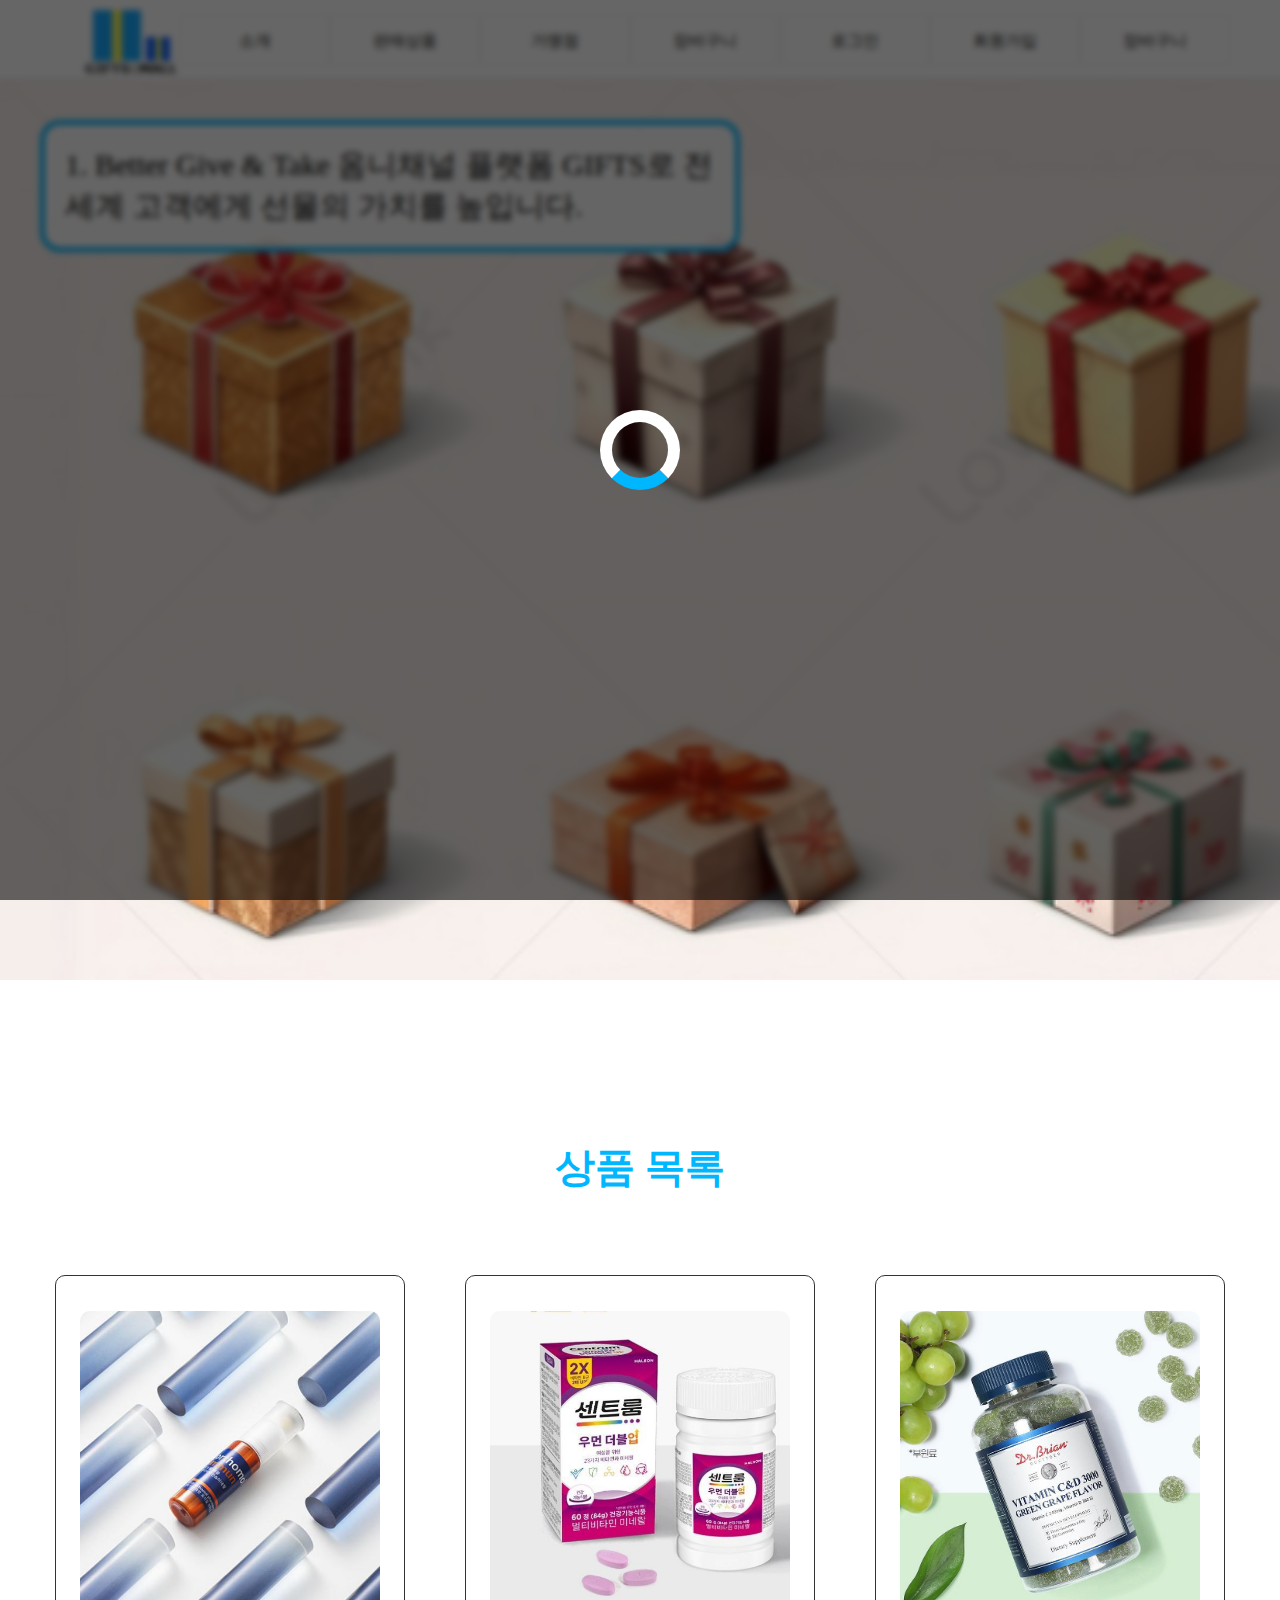
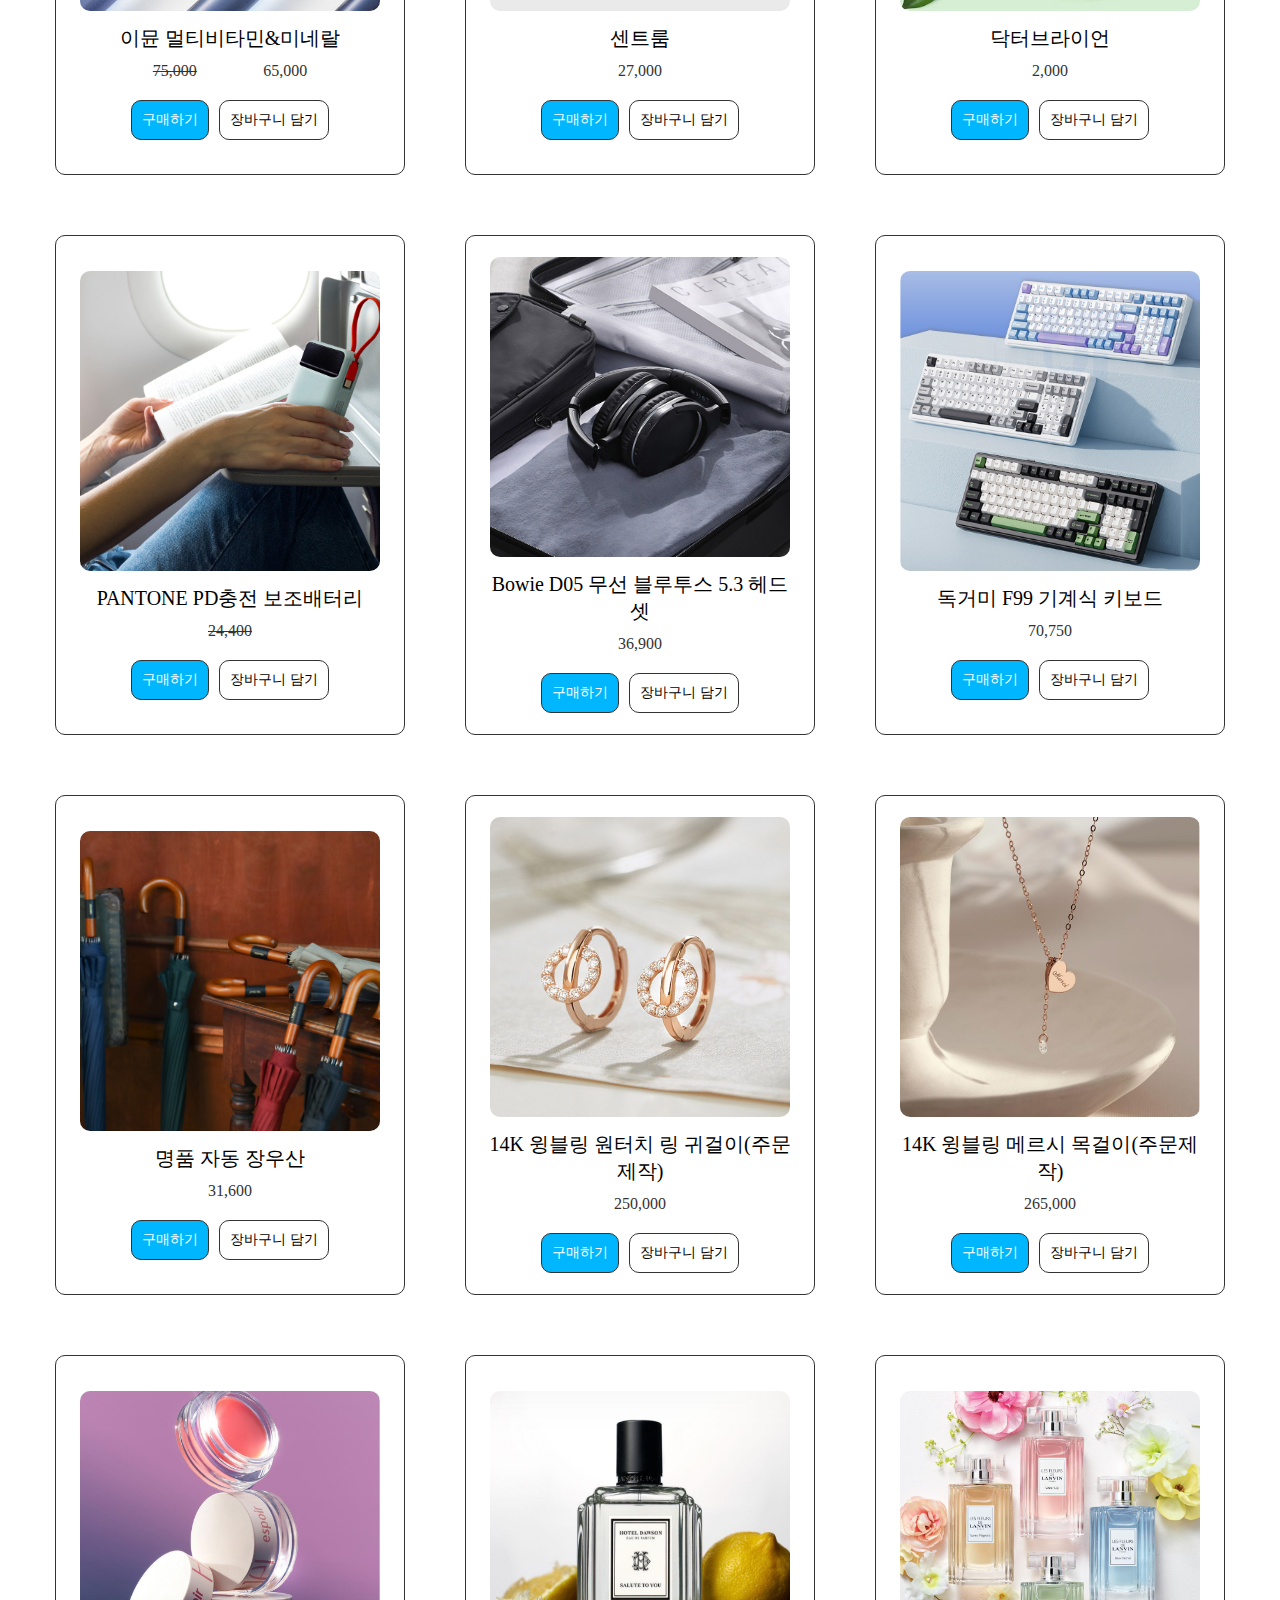
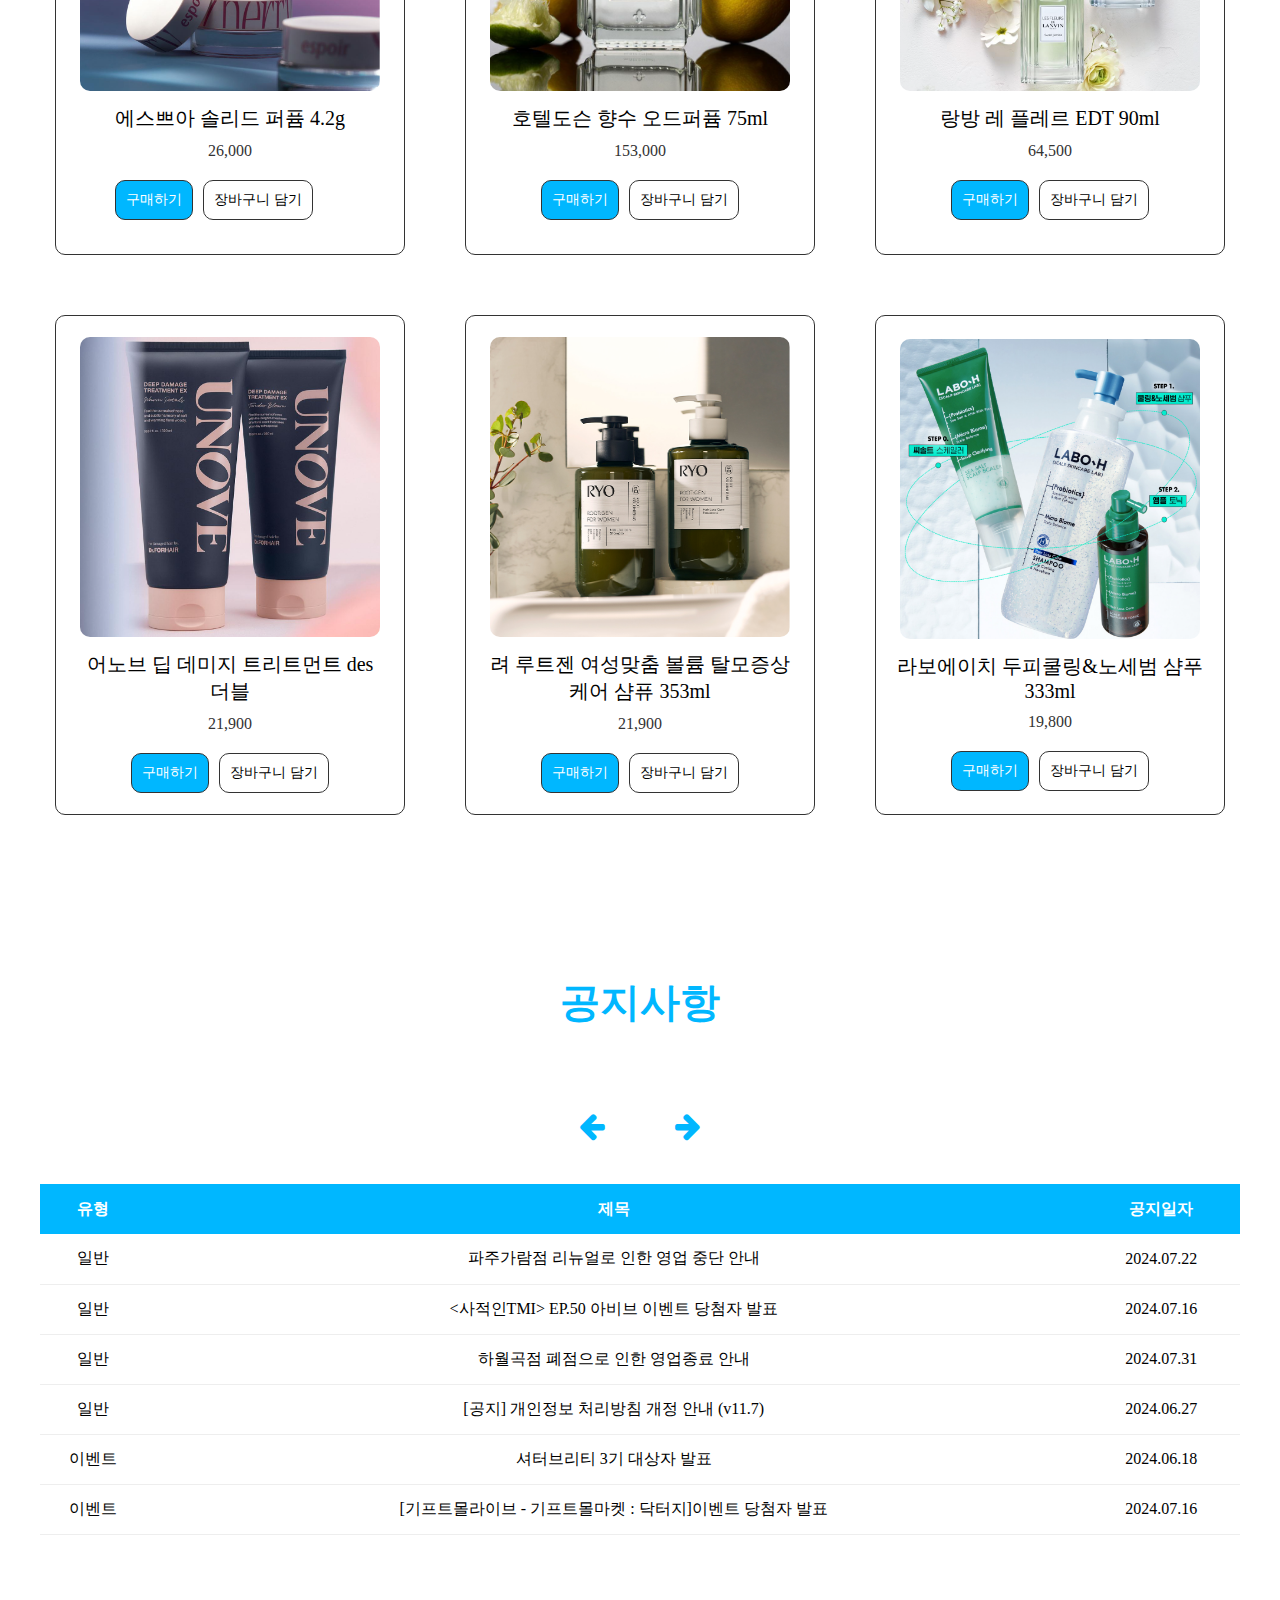
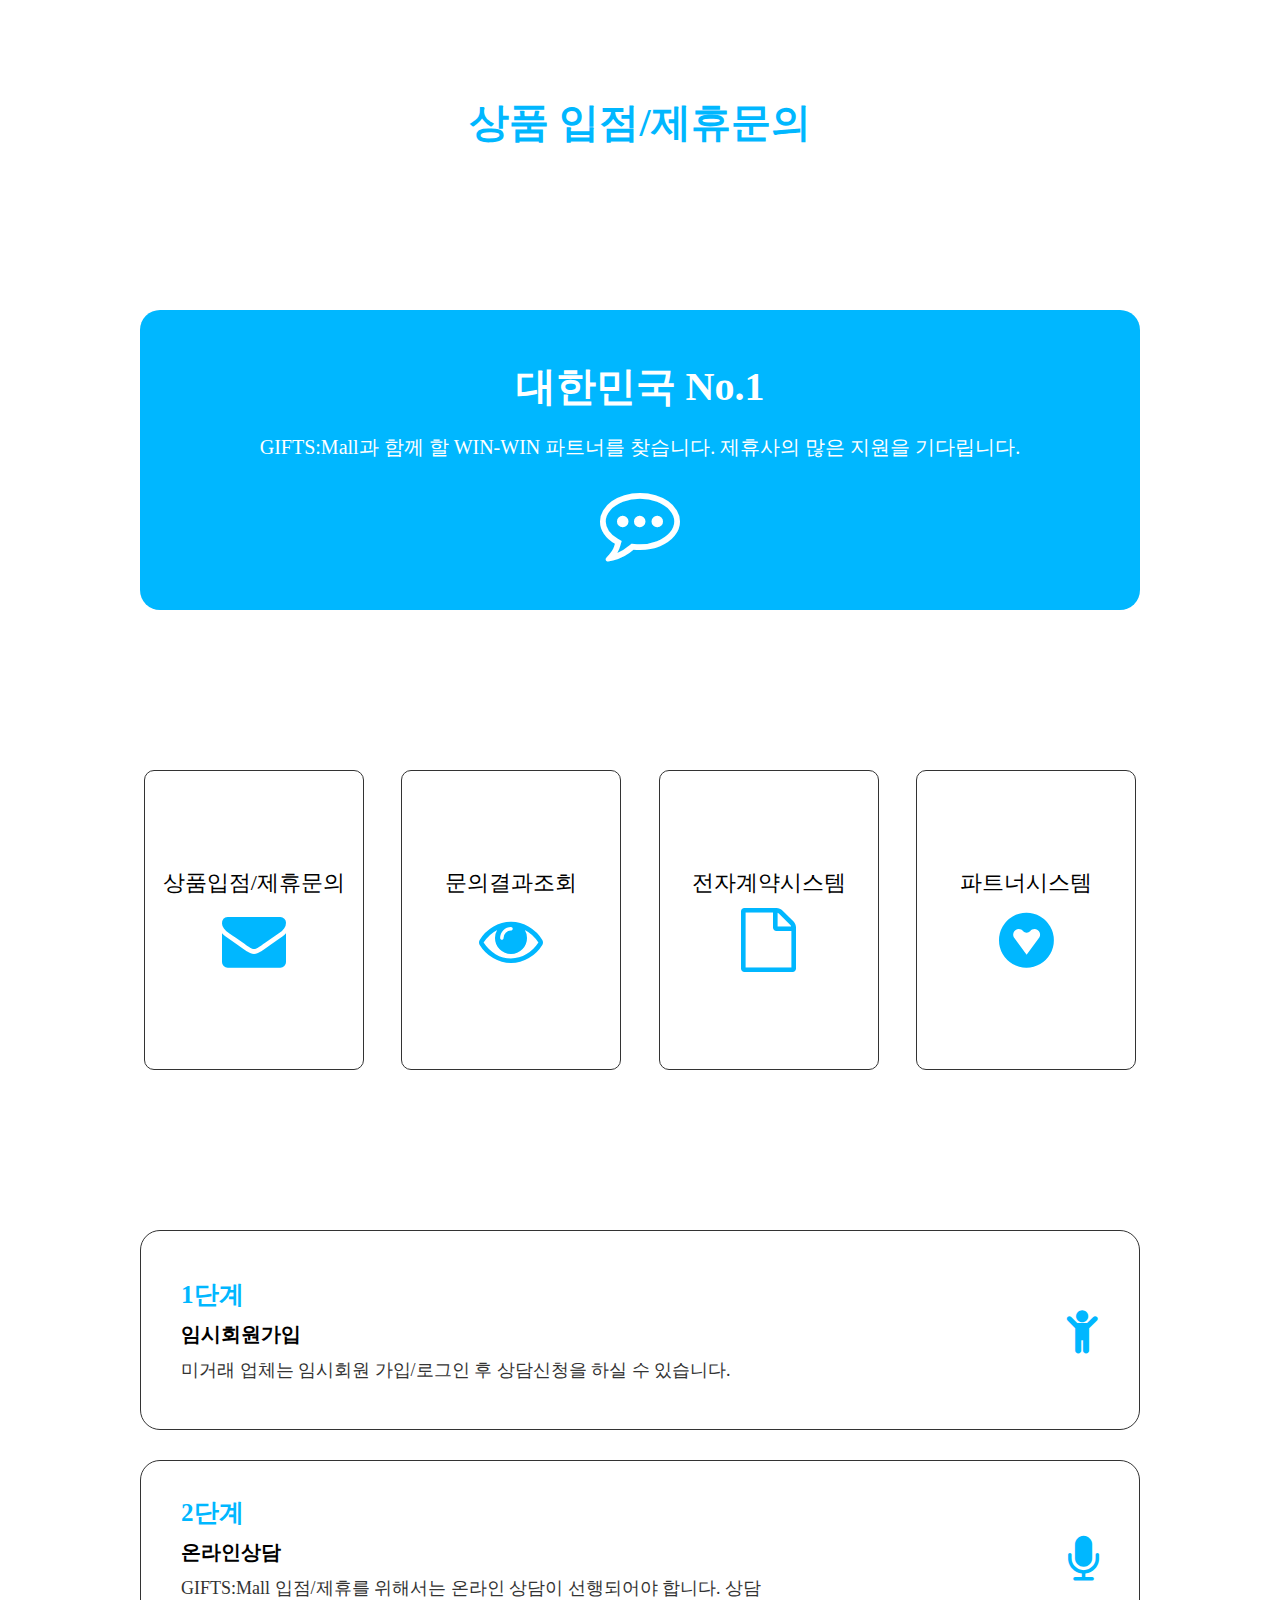
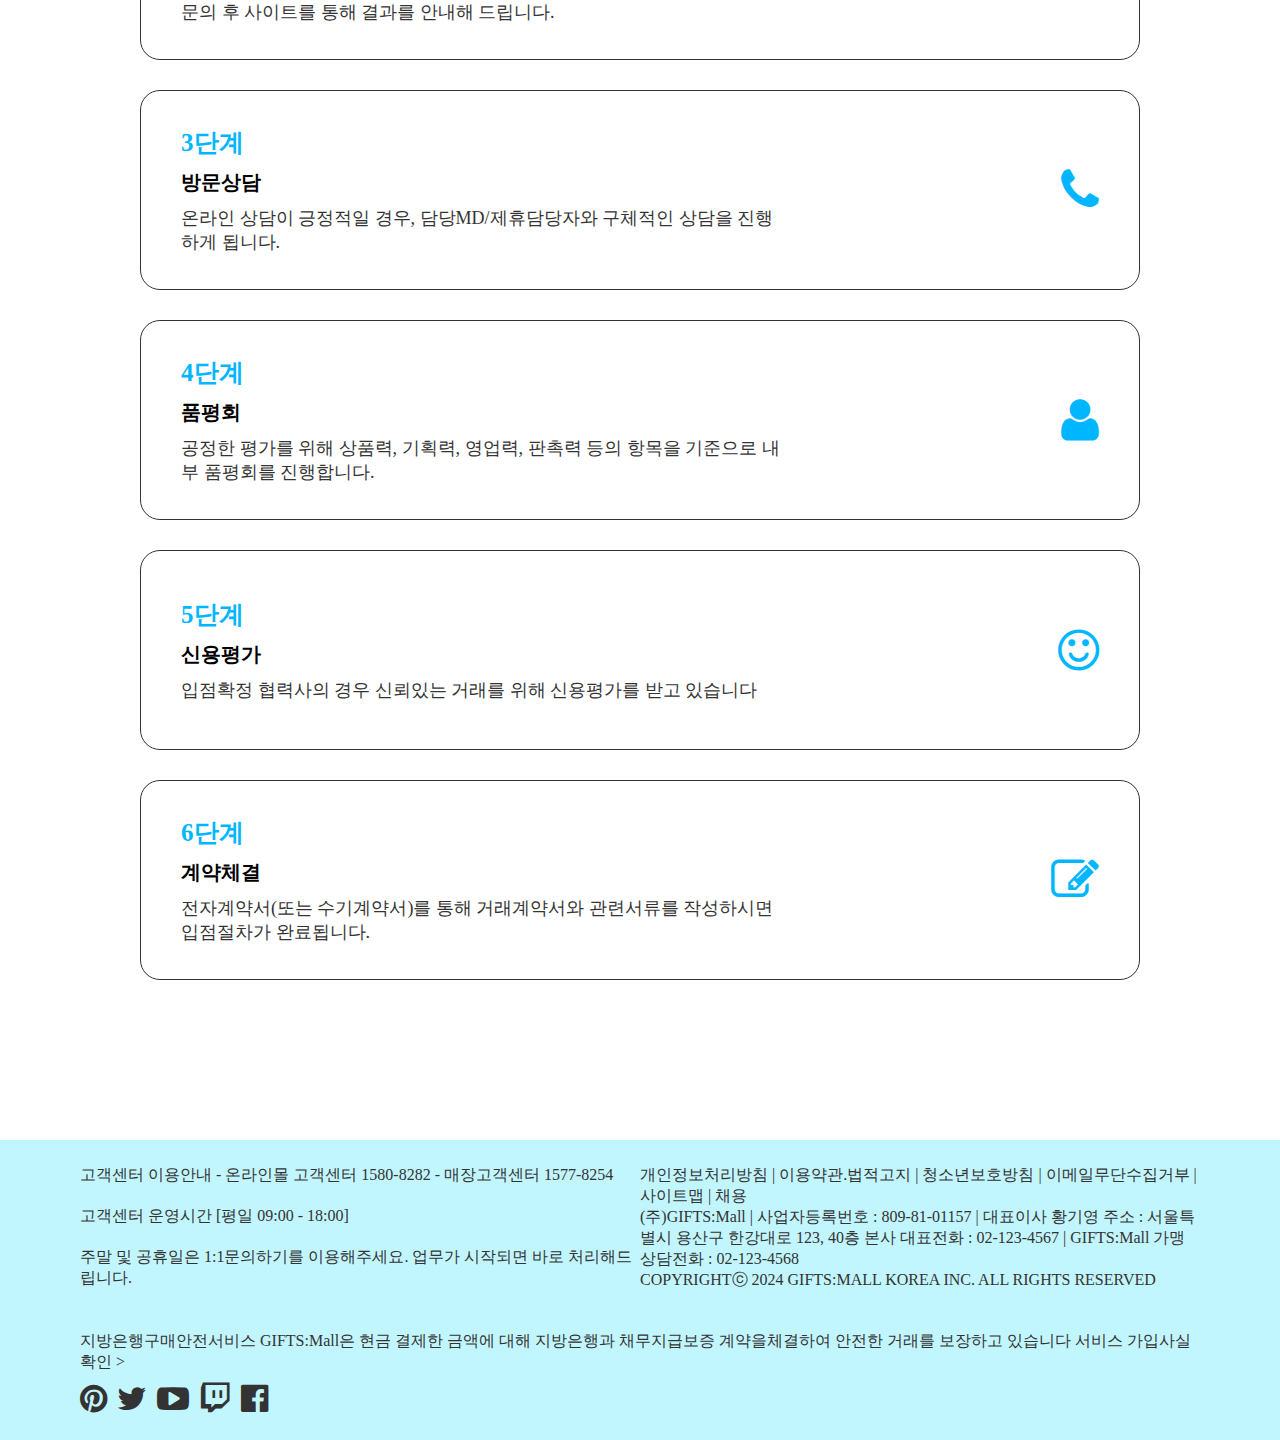
<file: A_module/index.html>
<!DOCTYPE html>
<html lang="en">

<head>
    <meta charset="UTF-8">
    <meta name="viewport" content="width=device-width, initial-scale=1.0">
    <title>GIFTS:MALL</title>
    <link rel="stylesheet" href="./style/style.css">
    <link rel="stylesheet" href="./style/component.css">
    <link rel="stylesheet" href="./asset/fontawesome/css/font-awesome.css">
</head>

<body>
    <!-- 로딩 애니메이션 -->
    <div class="loading">
        <div class="ring"></div>
    </div>

    <div class="body-container">
        <!-- 헤더 -->
        <header>
            <a href="./index.html">
                <img src="./images/logo.png" alt="로고">
            </a>
            <nav class="nav01">
                <ul>
                    <li><a href="./sub01.html">소개</a></li>
                </ul>
                <ul>
                    <li><a href="./sub02.html">판매상품</a></li>
                    <ul class="sub">
                        <li><a href="./sub02.html">전체상품</a></li>
                        <li><a href="./sub03.html">인기상품</a></li>
                    </ul>
                </ul>
                <ul>
                    <li><a href="#">가맹점</a></li>
                </ul>
                <ul>
                    <li><a href="./sub04.html">장바구니</a></li>
                </ul>
            </nav>
            <nav class="nav02">
                <ul>
                    <li><a href="#">로그인</a></li>
                </ul>
                <ul>
                    <li><a href="#">회원가입</a></li>
                </ul>
                <ul>
                    <li><a href="./sub04.html">장바구니</a></li>
                </ul>
            </nav>
        </header>
        <main>
            <div class="slide">
                <ul>
                    <li>
                        <span>
                            1. Better Give & Take
                            옴니채널 플랫폼 GIFTS로
                            전 세계 고객에게 선물의 가치를 높입니다.
                        </span>
                    </li>
                    <li>
                        <span>
                            2. Life Style Platforms
                            고객과 가장 가까운 곳에서
                            고객에게 다양한 즐거움을 선물합니다.
                        </span>
                    </li>
                    <li>
                        <span>
                            3. Online PLAYGROUND
                            업계 최초 당일 배송 서비스인 '오늘드림'으로
                            고객 니즈 충족과 고객 경험을 혁신합니다.
                        </span>
                    </li>
                    <li>
                        <span>
                            1. Better Give & Take
                            옴니채널 플랫폼 GIFTS로
                            전 세계 고객에게 선물의 가치를 높입니다.
                        </span>
                    </li>
                </ul>
            </div>
        </main>
        <section>
            <article class="content01">
                <h1>상품 목록</h1>
                <div class="items">
                    <div class="item">
                        <div class="img-cover">
                            <img src="./images/건강식품/1.PNG" alt="건강식품1">
                        </div>
                        <div class="item-content">
                            <div class="item-name">이뮨 멀티비타민&미네랄</div>
                            <div class="item-price">
                                <div class="price">75,000</div>
                                <div class="dis">65,000</div>
                            </div>
                        </div>
                        <div class="btns">
                            <a href="#">구매하기</a>
                            <a href="#" class="get">장바구니 담기</a>
                        </div>
                    </div>
                    <div class="item">
                        <div class="img-cover">
                            <img src="./images/건강식품/2.PNG" alt="건강식품2">
                        </div>
                        <div class="item-content">
                            <div class="item-name">센트룸</div>
                            <div class="item-price">27,000</div>
                        </div>
                        <div class="btns">
                            <a href="#">구매하기</a>
                            <a href="#" class="get">장바구니 담기</a>
                        </div>
                    </div>
                    <div class="item">
                        <div class="img-cover">
                            <img src="./images/건강식품/3.PNG" alt="건강식품3">
                        </div>
                        <div class="item-content">
                            <div class="item-name">닥터브라이언</div>
                            <div class="item-price">2,000</div>
                        </div>
                        <div class="btns">
                            <a href="#">구매하기</a>
                            <a href="#" class="get">장바구니 담기</a>
                        </div>
                    </div>
                    <div class="item">
                        <div class="img-cover">
                            <img src="./images/디지털/1.PNG" alt="디지털1">
                        </div>
                        <div class="item-content">
                            <div class="item-name">PANTONE PD충전 보조배터리</div>
                            <div class="item-price">
                                <div class="price">24,400</div>
                            </div>
                        </div>
                        <div class="btns">
                            <a href="#">구매하기</a>
                            <a href="#" class="get">장바구니 담기</a>
                        </div>
                    </div>
                    <div class="item">
                        <div class="img-cover">
                            <img src="./images/디지털/2.PNG" alt="디지털2">
                        </div>
                        <div class="item-content">
                            <div class="item-name">Bowie D05 무선 블루투스 5.3 헤드셋</div>
                            <div class="item-price">36,900</div>
                        </div>
                        <div class="btns">
                            <a href="#">구매하기</a>
                            <a href="#" class="get">장바구니 담기</a>
                        </div>
                    </div>
                    <div class="item">
                        <div class="img-cover">
                            <img src="./images/디지털/3.PNG" alt="디지털3">
                        </div>
                        <div class="item-content">
                            <div class="item-name">독거미 F99 기계식 키보드</div>
                            <div class="item-price">70,750</div>
                        </div>
                        <div class="btns">
                            <a href="#">구매하기</a>
                            <a href="#" class="get">장바구니 담기</a>
                        </div>
                    </div>
                    <div class="item">
                        <div class="img-cover">
                            <img src="./images/팬시/1.PNG" alt="팬시1">
                        </div>
                        <div class="item-content">
                            <div class="item-name">명품 자동 장우산</div>
                            <div class="item-price">31,600</div>
                        </div>
                        <div class="btns">
                            <a href="#">구매하기</a>
                            <a href="#" class="get">장바구니 담기</a>
                        </div>
                    </div>
                    <div class="item">
                        <div class="img-cover">
                            <img src="./images/팬시/2.PNG" alt="팬시2">
                        </div>
                        <div class="item-content">
                            <div class="item-name">14K 윙블링 원터치 링 귀걸이(주문제작)</div>
                            <div class="item-price">250,000</div>
                        </div>
                        <div class="btns">
                            <a href="#">구매하기</a>
                            <a href="#" class="get">장바구니 담기</a>
                        </div>
                    </div>
                    <div class="item">
                        <div class="img-cover">
                            <img src="./images/팬시/3.PNG" alt="팬시3">
                        </div>
                        <div class="item-content">
                            <div class="item-name">14K 윙블링 메르시 목걸이(주문제작)</div>
                            <div class="item-price">265,000</div>
                        </div>
                        <div class="btns">
                            <a href="#">구매하기</a>
                            <a href="#" class="get">장바구니 담기</a>
                        </div>
                    </div>
                    <div class="item">
                        <div class="img-cover">
                            <img src="./images/향수/1.PNG" alt="향수1">
                        </div>
                        <div class="item-content">
                            <div class="item-name">에스쁘아 솔리드 퍼퓸 4.2g</div>
                            <div class="item-price">26,000</div>
                            <div class="btns">
                                <a href="#">구매하기</a>
                                <a href="#" class="get">장바구니 담기</a>
                            </div>
                        </div>
                    </div>
                    <div class="item">
                        <div class="img-cover">
                            <img src="./images/향수/2.PNG" alt="향수2">
                        </div>
                        <div class="item-content">
                            <div class="item-name">호텔도슨 향수 오드퍼퓸 75ml</div>
                            <div class="item-price">153,000</div>
                        </div>
                        <div class="btns">
                            <a href="#">구매하기</a>
                            <a href="#" class="get">장바구니 담기</a>
                        </div>
                    </div>
                    <div class="item">
                        <div class="img-cover">
                            <img src="./images/향수/3.PNG" alt="향수3">
                        </div>
                        <div class="item-content">
                            <div class="item-name">랑방 레 플레르 EDT 90ml</div>
                            <div class="item-price">64,500</div>
                        </div>
                        <div class="btns">
                            <a href="#">구매하기</a>
                            <a href="#" class="get">장바구니 담기</a>
                        </div>
                    </div>
                    <div class="item">
                        <div class="img-cover">
                            <img src="./images/헤어케어/1.PNG" alt="헤어케어1">
                        </div>
                        <div class="item-content">
                            <div class="item-name">어노브 딥 데미지 트리트먼트 des 더블</div>
                            <div class="item-price">21,900</div>
                        </div>
                        <div class="btns">
                            <a href="#">구매하기</a>
                            <a href="#" class="get">장바구니 담기</a>
                        </div>
                    </div>
                    <div class="item">
                        <div class="img-cover">
                            <img src="./images/헤어케어/2.PNG" alt="헤어케어2">
                        </div>
                        <div class="item-content">
                            <div class="item-name">려 루트젠 여성맞춤 볼륨 탈모증상케어 샴퓨 353ml</div>
                            <div class="item-price">21,900</div>
                        </div>
                        <div class="btns">
                            <a href="#">구매하기</a>
                            <a href="#" class="get">장바구니 담기</a>
                        </div>
                    </div>
                    <div class="item">
                        <div class="img-cover">
                            <img src="./images/헤어케어/3.PNG" alt="헤어케어3">
                        </div>
                        <div class="item-content">
                            <div class="item-name">라보에이치 두피쿨링&노세범 샴푸 333ml</div>
                            <div class="item-price">19,800</div>
                        </div>
                        <div class="btns">
                            <a href="#">구매하기</a>
                            <a href="#" class="get">장바구니 담기</a>
                        </div>
                    </div>
                </div>
            </article>
            <article class="content02">
                <h1>공지사항</h1>
                <div class="notice-control">
                    <a href="#">
                        <i class="fa fa-arrow-left fa-1x"></i>
                    </a>
                    <a href="#">
                        <i class="fa fa-arrow-right fa-1x"></i>
                    </a>
                </div>
                <table class="notice-content">
                    <thead>
                        <th>유형</th>
                        <th>제목</th>
                        <th>공지일자</th>
                    </thead>
                    <tbody>
                        <tr>
                            <td>일반</td>
                            <td>파주가람점 리뉴얼로 인한 영업 중단 안내</td>
                            <td>2024.07.22</td>
                        </tr>
                        <tr>
                            <td>일반</td>
                            <td>
                                <사적인TMI> EP.50 아비브 이벤트 당첨자 발표
                            </td>
                            <td>2024.07.16</td>
                        </tr>
                        <tr>
                            <td>일반</td>
                            <td>하월곡점 폐점으로 인한 영업종료 안내</td>
                            <td>2024.07.31</td>
                        </tr>
                        <tr>
                            <td>일반</td>
                            <td>[공지] 개인정보 처리방침 개정 안내 (v11.7)</td>
                            <td>2024.06.27</td>
                        </tr>
                        <tr>
                            <td>이벤트</td>
                            <td>셔터브리티 3기 대상자 발표</td>
                            <td>2024.06.18</td>
                        </tr>
                        <tr>
                            <td>이벤트</td>
                            <td>[기프트몰라이브 - 기프트몰마켓 : 닥터지]이벤트 당첨자 발표</td>
                            <td>2024.07.16</td>
                        </tr>
                    </tbody>
                </table>
            </article>
            <article class="content03">
                <h1>상품 입점/제휴문의</h1>
                <div class="con01">
                    <h3>대한민국 No.1</h3>
                    <p>GIFTS:Mall과 함께 할 WIN-WIN 파트너를 찾습니다.
                        제휴사의 많은 지원을 기다립니다.</p>
                    <i class="fa fa-commenting-o fa-5x"></i>
                </div>
                <div class="con02">
                    <div class="banner">
                        <p>상품입점/제휴문의</p>
                        <i class="fa fa-envelope fa-4x"></i>
                    </div>
                    <div class="banner">
                        <p>문의결과조회</p>
                        <i class="fa fa-eye fa-4x"></i>
                    </div>
                    <div class="banner">
                        <p>전자계약시스템</p>
                        <i class="fa fa-file-o fa-4x"></i>
                    </div>
                    <div class="banner">
                        <p>파트너시스템</p>
                        <i class="fa fa-gratipay fa-4x"></i>
                    </div>
                </div>
                <div class="con03">
                    <div class="box">
                        <div class="text">
                            <h3>1단계</h3>
                            <p>임시회원가입</p>
                            <p>미거래 업체는 임시회원 가입/로그인 후 상담신청을 하실 수 있습니다.</p>
                        </div>
                        <i class="fa fa-child fa-3x"></i>
                    </div>
                    <div class="box">
                        <div class="text">
                            <h3>2단계</h3>
                            <p>온라인상담</p>
                            <p>GIFTS:Mall 입점/제휴를 위해서는 온라인 상담이 선행되어야 합니다. 상담 문의 후 사이트를 통해 결과를 안내해 드립니다.</p>
                        </div>
                        <i class="fa fa-microphone fa-3x"></i>
                    </div>
                    <div class="box">
                        <div class="text">
                            <h3>3단계</h3>
                            <p>방문상담</p>
                            <p>온라인 상담이 긍정적일 경우, 담당MD/제휴담당자와 구체적인 상담을 진행하게 됩니다.</p>
                        </div>
                        <i class="fa fa-phone fa-3x"></i>
                    </div>
                    <div class="box">
                        <div class="text">
                            <h3>4단계</h3>
                            <p>품평회</p>
                            <p>공정한 평가를 위해 상품력, 기획력, 영업력, 판촉력 등의 항목을 기준으로 내부 품평회를 진행합니다.</p>
                        </div>
                        <i class="fa fa-user fa-3x"></i>
                    </div>
                    <div class="box">
                        <div class="text">
                            <h3>5단계</h3>
                            <p>신용평가</p>
                            <p>입점확정 협력사의 경우 신뢰있는 거래를 위해 신용평가를 받고 있습니다</p>
                        </div>
                        <i class="fa fa-smile-o fa-3x"></i>
                    </div>
                    <div class="box">
                        <div class="text">
                            <h3>6단계</h3>
                            <p>계약체결</p>
                            <p>전자계약서(또는 수기계약서)를 통해 거래계약서와 관련서류를 작성하시면 입점절차가 완료됩니다.</p>
                        </div>
                        <i class="fa fa-edit fa-3x"></i>
                    </div>
                </div>
            </article>
        </section>
        <footer>
            <div class="ft-top">
                <div class="ft-left">
                    <p>
                        고객센터 이용안내
                        - 온라인몰 고객센터 1580-8282
                        - 매장고객센터 1577-8254
                    </p>
                    <p>고객센터 운영시간 [평일 09:00 - 18:00]</p>
                    <p>
                        주말 및 공휴일은 1:1문의하기를 이용해주세요.
                        업무가 시작되면 바로 처리해드립니다.
                    </p>
                </div>
                <div class="ft-right">
                    <p><a href="#">개인정보처리방침</a> | <a href="#">이용약관.법적고지</a> | <a href="#">청소년보호방침</a> |
                        <a href="#">이메일무단수집거부</a> | <a href="#">사이트맵</a> | <a href="#">채용</a>
                    </p>
                    <p>(주)GIFTS:Mall | 사업자등록번호 : 809-81-01157 | 대표이사 황기영
                        주소 : 서울특별시 용산구 한강대로 123, 40층
                        본사 대표전화 : 02-123-4567 | GIFTS:Mall 가맹상담전화 : 02-123-4568</p>
                    <p>COPYRIGHTⓒ 2024 GIFTS:MALL KOREA INC. ALL RIGHTS RESERVED</p>
                </div>
            </div>
            <div class="ft-bottom">
                <p>지방은행구매안전서비스
                    GIFTS:Mall은 현금 결제한 금액에 대해 지방은행과 채무지급보증 계약을체결하여 안전한 거래를 보장하고 있습니다
                    <a href="#">서비스 가입사실 확인 ></a>
                </p>
                <div class="sns">
                    <i class="fa fa-pinterest fa-2x"></i>
                    <i class="fa fa-twitter fa-2x"></i>
                    <i class="fa fa-youtube-play fa-2x"></i>
                    <i class="fa fa-twitch fa-2x"></i>
                    <i class="fa fa-facebook-official fa-2x"></i>
                </div>
            </div>
        </footer>
    </div>
</body>

</html>
</file>
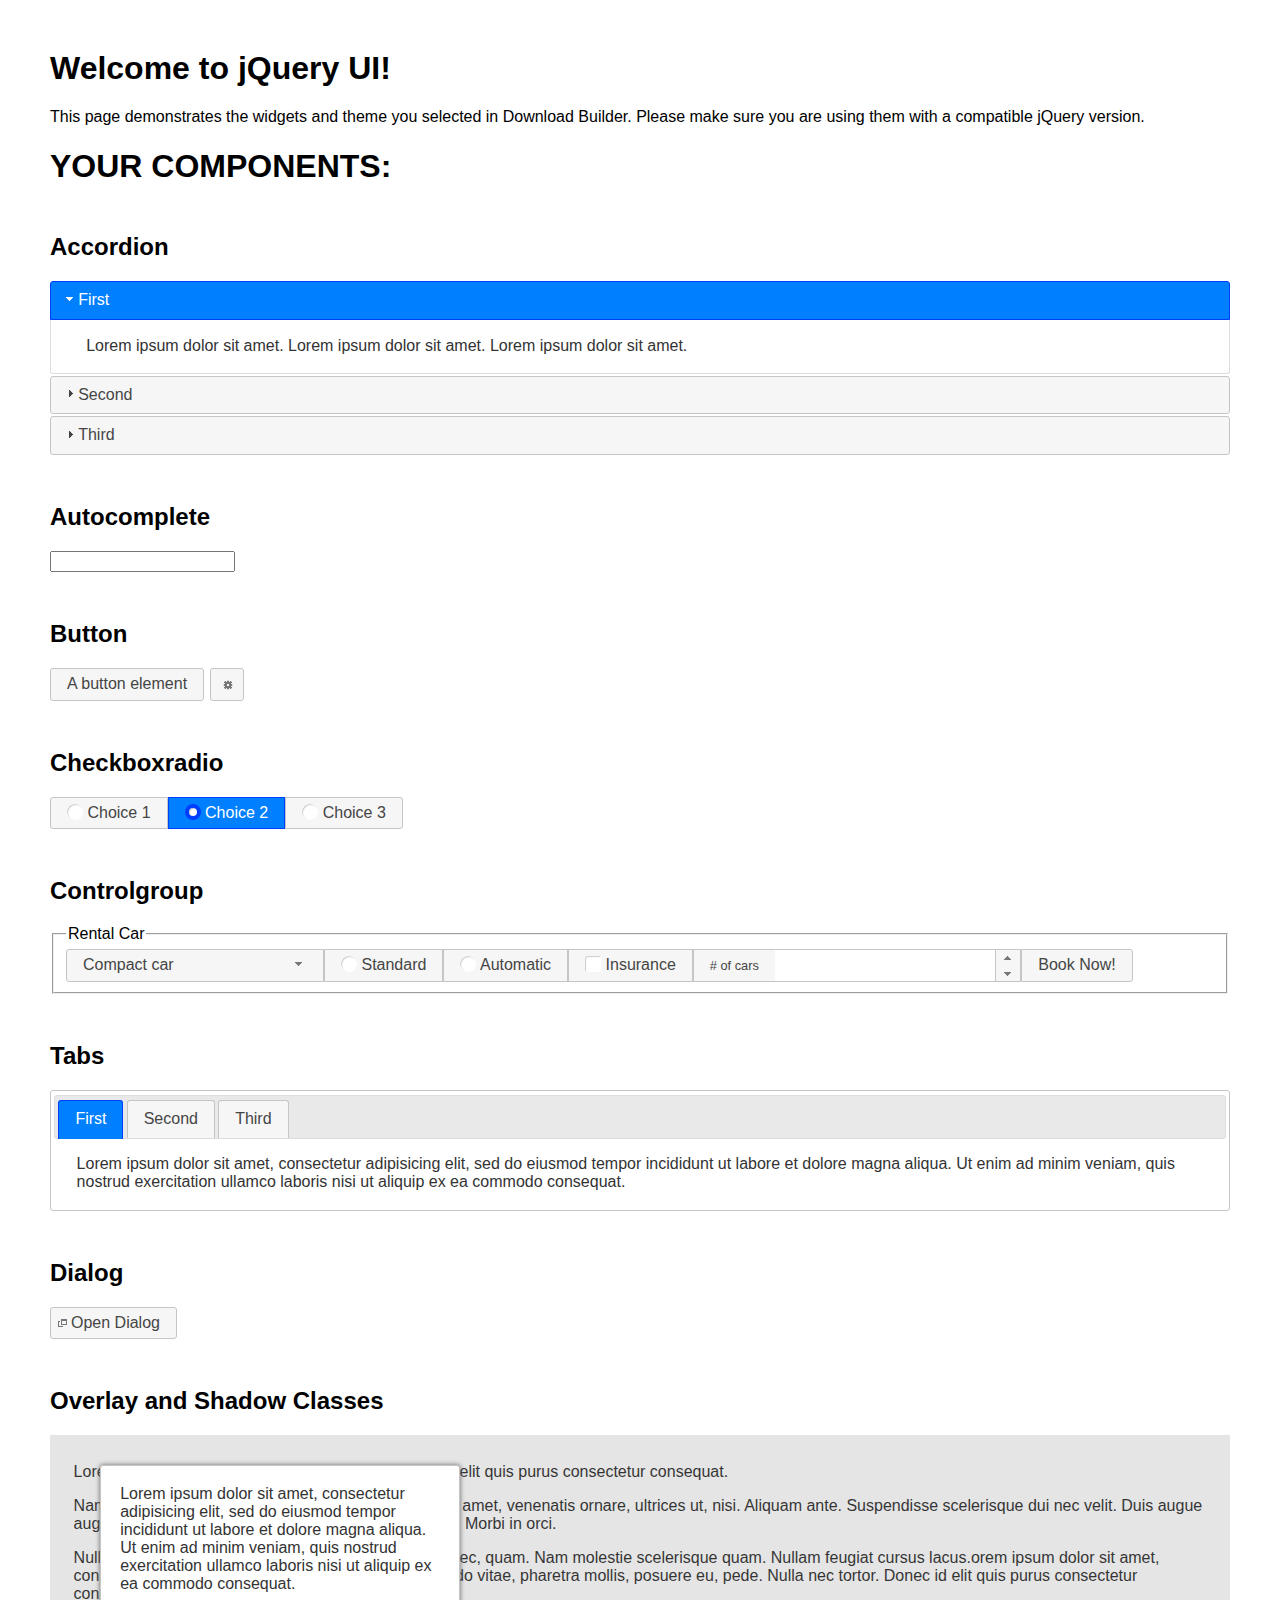
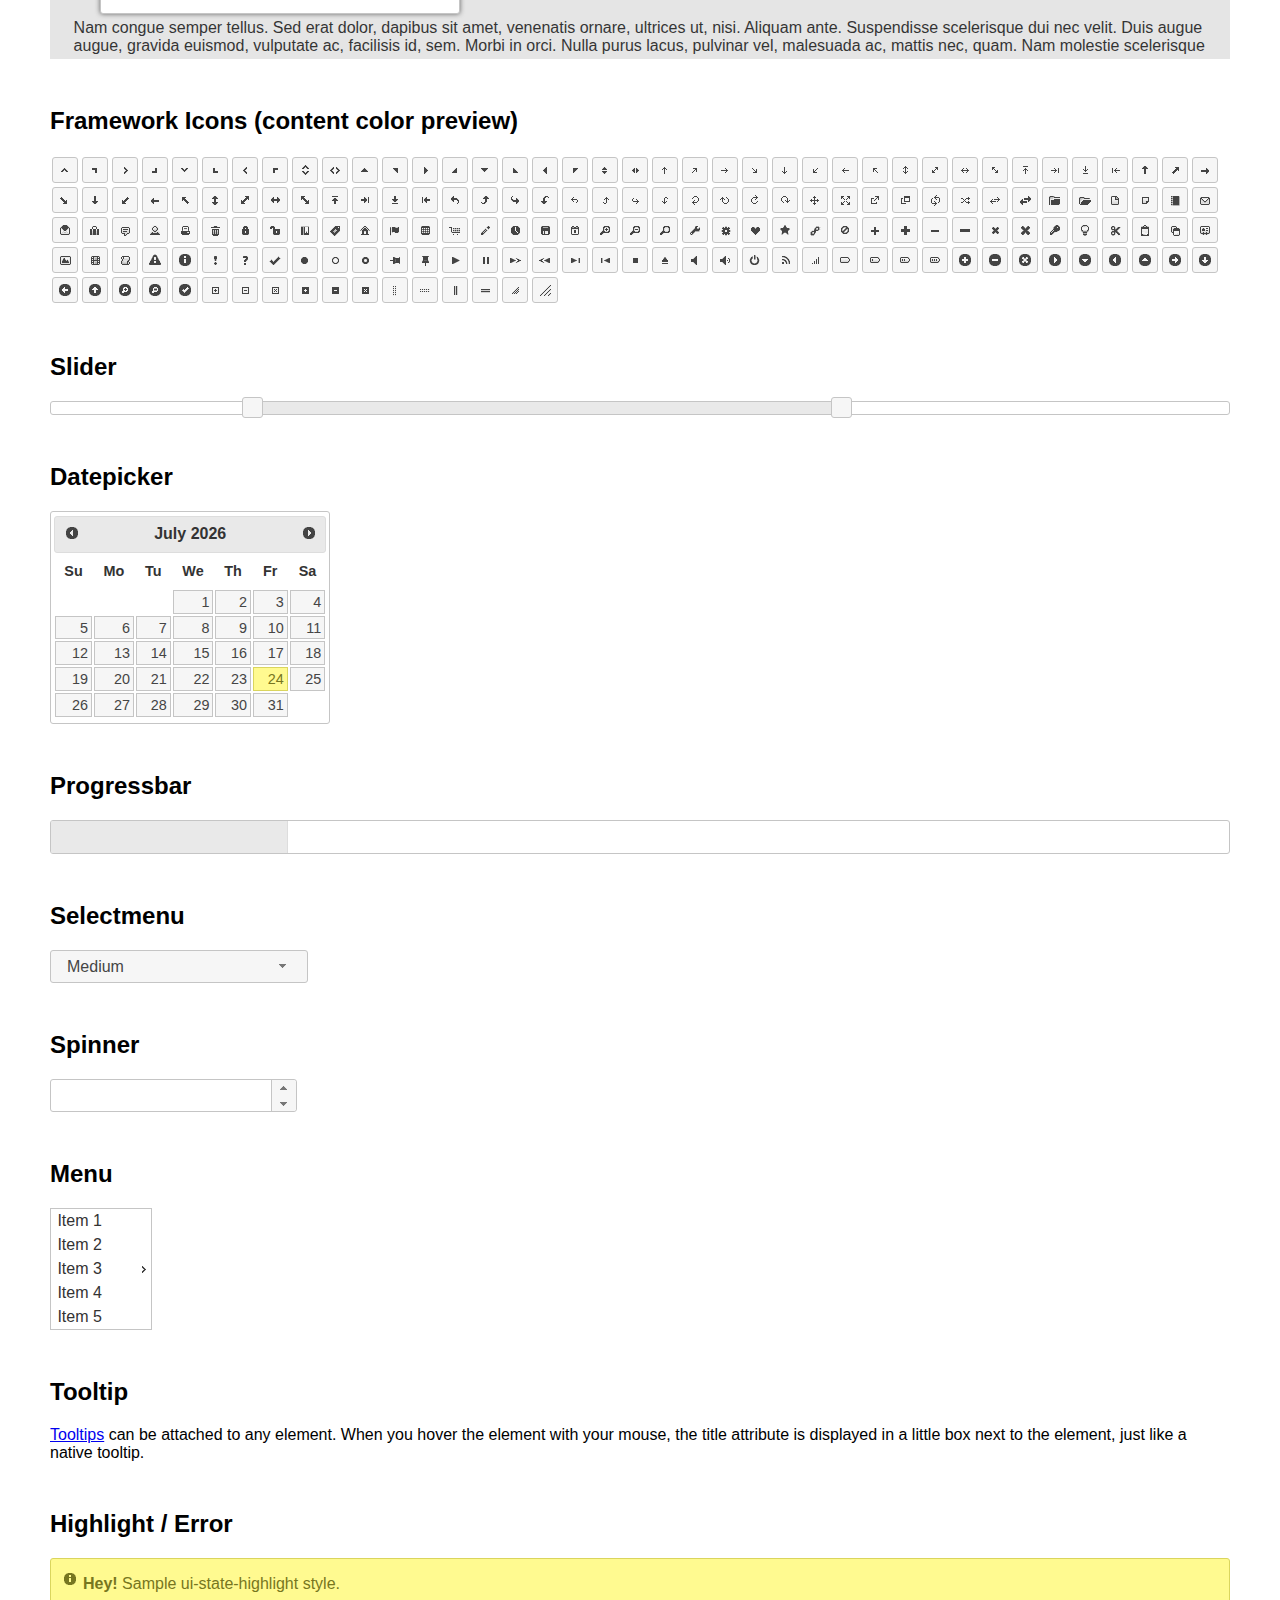
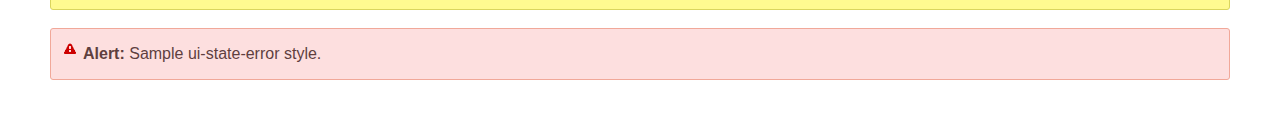
<file: 선수제공파일/공통/jquery-ui-1.12.1.custom/index.html>
<!doctype html>
<html lang="us">
<head>
	<meta charset="utf-8">
	<title>jQuery UI Example Page</title>
	<link href="jquery-ui.css" rel="stylesheet">
	<style>
	body{
		font-family: "Trebuchet MS", sans-serif;
		margin: 50px;
	}
	.demoHeaders {
		margin-top: 2em;
	}
	#dialog-link {
		padding: .4em 1em .4em 20px;
		text-decoration: none;
		position: relative;
	}
	#dialog-link span.ui-icon {
		margin: 0 5px 0 0;
		position: absolute;
		left: .2em;
		top: 50%;
		margin-top: -8px;
	}
	#icons {
		margin: 0;
		padding: 0;
	}
	#icons li {
		margin: 2px;
		position: relative;
		padding: 4px 0;
		cursor: pointer;
		float: left;
		list-style: none;
	}
	#icons span.ui-icon {
		float: left;
		margin: 0 4px;
	}
	.fakewindowcontain .ui-widget-overlay {
		position: absolute;
	}
	select {
		width: 200px;
	}
	</style>
</head>
<body>

<h1>Welcome to jQuery UI!</h1>

<div class="ui-widget">
	<p>This page demonstrates the widgets and theme you selected in Download Builder. Please make sure you are using them with a compatible jQuery version.</p>
</div>

<h1>YOUR COMPONENTS:</h1>


<!-- Accordion -->
<h2 class="demoHeaders">Accordion</h2>
<div id="accordion">
	<h3>First</h3>
	<div>Lorem ipsum dolor sit amet. Lorem ipsum dolor sit amet. Lorem ipsum dolor sit amet.</div>
	<h3>Second</h3>
	<div>Phasellus mattis tincidunt nibh.</div>
	<h3>Third</h3>
	<div>Nam dui erat, auctor a, dignissim quis.</div>
</div>



<!-- Autocomplete -->
<h2 class="demoHeaders">Autocomplete</h2>
<div>
	<input id="autocomplete" title="type &quot;a&quot;">
</div>



<!-- Button -->
<h2 class="demoHeaders">Button</h2>
<button id="button">A button element</button>
<button id="button-icon">An icon-only button</button>



<!-- Checkboxradio -->
<h2 class="demoHeaders">Checkboxradio</h2>
<form style="margin-top: 1em;">
	<div id="radioset">
		<input type="radio" id="radio1" name="radio"><label for="radio1">Choice 1</label>
		<input type="radio" id="radio2" name="radio" checked="checked"><label for="radio2">Choice 2</label>
		<input type="radio" id="radio3" name="radio"><label for="radio3">Choice 3</label>
	</div>
</form>



<!-- Controlgroup -->
<h2 class="demoHeaders">Controlgroup</h2>
<fieldset>
	<legend>Rental Car</legend>
	<div id="controlgroup">
		<select id="car-type">
			<option>Compact car</option>
			<option>Midsize car</option>
			<option>Full size car</option>
			<option>SUV</option>
			<option>Luxury</option>
			<option>Truck</option>
			<option>Van</option>
		</select>
		<label for="transmission-standard">Standard</label>
		<input type="radio" name="transmission" id="transmission-standard">
		<label for="transmission-automatic">Automatic</label>
		<input type="radio" name="transmission" id="transmission-automatic">
		<label for="insurance">Insurance</label>
		<input type="checkbox" name="insurance" id="insurance">
		<label for="horizontal-spinner" class="ui-controlgroup-label"># of cars</label>
		<input id="horizontal-spinner" class="ui-spinner-input">
		<button>Book Now!</button>
	</div>
</fieldset>



<!-- Tabs -->
<h2 class="demoHeaders">Tabs</h2>
<div id="tabs">
	<ul>
		<li><a href="#tabs-1">First</a></li>
		<li><a href="#tabs-2">Second</a></li>
		<li><a href="#tabs-3">Third</a></li>
	</ul>
	<div id="tabs-1">Lorem ipsum dolor sit amet, consectetur adipisicing elit, sed do eiusmod tempor incididunt ut labore et dolore magna aliqua. Ut enim ad minim veniam, quis nostrud exercitation ullamco laboris nisi ut aliquip ex ea commodo consequat.</div>
	<div id="tabs-2">Phasellus mattis tincidunt nibh. Cras orci urna, blandit id, pretium vel, aliquet ornare, felis. Maecenas scelerisque sem non nisl. Fusce sed lorem in enim dictum bibendum.</div>
	<div id="tabs-3">Nam dui erat, auctor a, dignissim quis, sollicitudin eu, felis. Pellentesque nisi urna, interdum eget, sagittis et, consequat vestibulum, lacus. Mauris porttitor ullamcorper augue.</div>
</div>



<h2 class="demoHeaders">Dialog</h2>
<p>
	<button id="dialog-link" class="ui-button ui-corner-all ui-widget">
		<span class="ui-icon ui-icon-newwin"></span>Open Dialog
	</button>
</p>

<h2 class="demoHeaders">Overlay and Shadow Classes</h2>
<div style="position: relative; width: 96%; height: 200px; padding:1% 2%; overflow:hidden;" class="fakewindowcontain">
	<p>Lorem ipsum dolor sit amet,  Nulla nec tortor. Donec id elit quis purus consectetur consequat. </p><p>Nam congue semper tellus. Sed erat dolor, dapibus sit amet, venenatis ornare, ultrices ut, nisi. Aliquam ante. Suspendisse scelerisque dui nec velit. Duis augue augue, gravida euismod, vulputate ac, facilisis id, sem. Morbi in orci. </p><p>Nulla purus lacus, pulvinar vel, malesuada ac, mattis nec, quam. Nam molestie scelerisque quam. Nullam feugiat cursus lacus.orem ipsum dolor sit amet, consectetur adipiscing elit. Donec libero risus, commodo vitae, pharetra mollis, posuere eu, pede. Nulla nec tortor. Donec id elit quis purus consectetur consequat. </p><p>Nam congue semper tellus. Sed erat dolor, dapibus sit amet, venenatis ornare, ultrices ut, nisi. Aliquam ante. Suspendisse scelerisque dui nec velit. Duis augue augue, gravida euismod, vulputate ac, facilisis id, sem. Morbi in orci. Nulla purus lacus, pulvinar vel, malesuada ac, mattis nec, quam. Nam molestie scelerisque quam. </p><p>Nullam feugiat cursus lacus.orem ipsum dolor sit amet, consectetur adipiscing elit. Donec libero risus, commodo vitae, pharetra mollis, posuere eu, pede. Nulla nec tortor. Donec id elit quis purus consectetur consequat. Nam congue semper tellus. Sed erat dolor, dapibus sit amet, venenatis ornare, ultrices ut, nisi. Aliquam ante. </p><p>Suspendisse scelerisque dui nec velit. Duis augue augue, gravida euismod, vulputate ac, facilisis id, sem. Morbi in orci. Nulla purus lacus, pulvinar vel, malesuada ac, mattis nec, quam. Nam molestie scelerisque quam. Nullam feugiat cursus lacus.orem ipsum dolor sit amet, consectetur adipiscing elit. Donec libero risus, commodo vitae, pharetra mollis, posuere eu, pede. Nulla nec tortor. Donec id elit quis purus consectetur consequat. Nam congue semper tellus. Sed erat dolor, dapibus sit amet, venenatis ornare, ultrices ut, nisi. </p>

	<!-- ui-dialog -->
	<div class="ui-widget-overlay ui-front"></div>
	<div style="position: absolute; width: 320px; left: 50px; top: 30px; padding: 1.2em" class="ui-widget ui-front ui-widget-content ui-corner-all ui-widget-shadow">
		Lorem ipsum dolor sit amet, consectetur adipisicing elit, sed do eiusmod tempor incididunt ut labore et dolore magna aliqua. Ut enim ad minim veniam, quis nostrud exercitation ullamco laboris nisi ut aliquip ex ea commodo consequat.
	</div>

</div>

<!-- ui-dialog -->
<div id="dialog" title="Dialog Title">
	<p>Lorem ipsum dolor sit amet, consectetur adipisicing elit, sed do eiusmod tempor incididunt ut labore et dolore magna aliqua. Ut enim ad minim veniam, quis nostrud exercitation ullamco laboris nisi ut aliquip ex ea commodo consequat.</p>
</div>



<h2 class="demoHeaders">Framework Icons (content color preview)</h2>
<ul id="icons" class="ui-widget ui-helper-clearfix">
	<li class="ui-state-default ui-corner-all" title=".ui-icon-caret-1-n"><span class="ui-icon ui-icon-caret-1-n"></span></li>
	<li class="ui-state-default ui-corner-all" title=".ui-icon-caret-1-ne"><span class="ui-icon ui-icon-caret-1-ne"></span></li>
	<li class="ui-state-default ui-corner-all" title=".ui-icon-caret-1-e"><span class="ui-icon ui-icon-caret-1-e"></span></li>
	<li class="ui-state-default ui-corner-all" title=".ui-icon-caret-1-se"><span class="ui-icon ui-icon-caret-1-se"></span></li>
	<li class="ui-state-default ui-corner-all" title=".ui-icon-caret-1-s"><span class="ui-icon ui-icon-caret-1-s"></span></li>
	<li class="ui-state-default ui-corner-all" title=".ui-icon-caret-1-sw"><span class="ui-icon ui-icon-caret-1-sw"></span></li>
	<li class="ui-state-default ui-corner-all" title=".ui-icon-caret-1-w"><span class="ui-icon ui-icon-caret-1-w"></span></li>
	<li class="ui-state-default ui-corner-all" title=".ui-icon-caret-1-nw"><span class="ui-icon ui-icon-caret-1-nw"></span></li>
	<li class="ui-state-default ui-corner-all" title=".ui-icon-caret-2-n-s"><span class="ui-icon ui-icon-caret-2-n-s"></span></li>
	<li class="ui-state-default ui-corner-all" title=".ui-icon-caret-2-e-w"><span class="ui-icon ui-icon-caret-2-e-w"></span></li>
	<li class="ui-state-default ui-corner-all" title=".ui-icon-triangle-1-n"><span class="ui-icon ui-icon-triangle-1-n"></span></li>
	<li class="ui-state-default ui-corner-all" title=".ui-icon-triangle-1-ne"><span class="ui-icon ui-icon-triangle-1-ne"></span></li>
	<li class="ui-state-default ui-corner-all" title=".ui-icon-triangle-1-e"><span class="ui-icon ui-icon-triangle-1-e"></span></li>
	<li class="ui-state-default ui-corner-all" title=".ui-icon-triangle-1-se"><span class="ui-icon ui-icon-triangle-1-se"></span></li>
	<li class="ui-state-default ui-corner-all" title=".ui-icon-triangle-1-s"><span class="ui-icon ui-icon-triangle-1-s"></span></li>
	<li class="ui-state-default ui-corner-all" title=".ui-icon-triangle-1-sw"><span class="ui-icon ui-icon-triangle-1-sw"></span></li>
	<li class="ui-state-default ui-corner-all" title=".ui-icon-triangle-1-w"><span class="ui-icon ui-icon-triangle-1-w"></span></li>
	<li class="ui-state-default ui-corner-all" title=".ui-icon-triangle-1-nw"><span class="ui-icon ui-icon-triangle-1-nw"></span></li>
	<li class="ui-state-default ui-corner-all" title=".ui-icon-triangle-2-n-s"><span class="ui-icon ui-icon-triangle-2-n-s"></span></li>
	<li class="ui-state-default ui-corner-all" title=".ui-icon-triangle-2-e-w"><span class="ui-icon ui-icon-triangle-2-e-w"></span></li>
	<li class="ui-state-default ui-corner-all" title=".ui-icon-arrow-1-n"><span class="ui-icon ui-icon-arrow-1-n"></span></li>
	<li class="ui-state-default ui-corner-all" title=".ui-icon-arrow-1-ne"><span class="ui-icon ui-icon-arrow-1-ne"></span></li>
	<li class="ui-state-default ui-corner-all" title=".ui-icon-arrow-1-e"><span class="ui-icon ui-icon-arrow-1-e"></span></li>
	<li class="ui-state-default ui-corner-all" title=".ui-icon-arrow-1-se"><span class="ui-icon ui-icon-arrow-1-se"></span></li>
	<li class="ui-state-default ui-corner-all" title=".ui-icon-arrow-1-s"><span class="ui-icon ui-icon-arrow-1-s"></span></li>
	<li class="ui-state-default ui-corner-all" title=".ui-icon-arrow-1-sw"><span class="ui-icon ui-icon-arrow-1-sw"></span></li>
	<li class="ui-state-default ui-corner-all" title=".ui-icon-arrow-1-w"><span class="ui-icon ui-icon-arrow-1-w"></span></li>
	<li class="ui-state-default ui-corner-all" title=".ui-icon-arrow-1-nw"><span class="ui-icon ui-icon-arrow-1-nw"></span></li>
	<li class="ui-state-default ui-corner-all" title=".ui-icon-arrow-2-n-s"><span class="ui-icon ui-icon-arrow-2-n-s"></span></li>
	<li class="ui-state-default ui-corner-all" title=".ui-icon-arrow-2-ne-sw"><span class="ui-icon ui-icon-arrow-2-ne-sw"></span></li>
	<li class="ui-state-default ui-corner-all" title=".ui-icon-arrow-2-e-w"><span class="ui-icon ui-icon-arrow-2-e-w"></span></li>
	<li class="ui-state-default ui-corner-all" title=".ui-icon-arrow-2-se-nw"><span class="ui-icon ui-icon-arrow-2-se-nw"></span></li>
	<li class="ui-state-default ui-corner-all" title=".ui-icon-arrowstop-1-n"><span class="ui-icon ui-icon-arrowstop-1-n"></span></li>
	<li class="ui-state-default ui-corner-all" title=".ui-icon-arrowstop-1-e"><span class="ui-icon ui-icon-arrowstop-1-e"></span></li>
	<li class="ui-state-default ui-corner-all" title=".ui-icon-arrowstop-1-s"><span class="ui-icon ui-icon-arrowstop-1-s"></span></li>
	<li class="ui-state-default ui-corner-all" title=".ui-icon-arrowstop-1-w"><span class="ui-icon ui-icon-arrowstop-1-w"></span></li>
	<li class="ui-state-default ui-corner-all" title=".ui-icon-arrowthick-1-n"><span class="ui-icon ui-icon-arrowthick-1-n"></span></li>
	<li class="ui-state-default ui-corner-all" title=".ui-icon-arrowthick-1-ne"><span class="ui-icon ui-icon-arrowthick-1-ne"></span></li>
	<li class="ui-state-default ui-corner-all" title=".ui-icon-arrowthick-1-e"><span class="ui-icon ui-icon-arrowthick-1-e"></span></li>
	<li class="ui-state-default ui-corner-all" title=".ui-icon-arrowthick-1-se"><span class="ui-icon ui-icon-arrowthick-1-se"></span></li>
	<li class="ui-state-default ui-corner-all" title=".ui-icon-arrowthick-1-s"><span class="ui-icon ui-icon-arrowthick-1-s"></span></li>
	<li class="ui-state-default ui-corner-all" title=".ui-icon-arrowthick-1-sw"><span class="ui-icon ui-icon-arrowthick-1-sw"></span></li>
	<li class="ui-state-default ui-corner-all" title=".ui-icon-arrowthick-1-w"><span class="ui-icon ui-icon-arrowthick-1-w"></span></li>
	<li class="ui-state-default ui-corner-all" title=".ui-icon-arrowthick-1-nw"><span class="ui-icon ui-icon-arrowthick-1-nw"></span></li>
	<li class="ui-state-default ui-corner-all" title=".ui-icon-arrowthick-2-n-s"><span class="ui-icon ui-icon-arrowthick-2-n-s"></span></li>
	<li class="ui-state-default ui-corner-all" title=".ui-icon-arrowthick-2-ne-sw"><span class="ui-icon ui-icon-arrowthick-2-ne-sw"></span></li>
	<li class="ui-state-default ui-corner-all" title=".ui-icon-arrowthick-2-e-w"><span class="ui-icon ui-icon-arrowthick-2-e-w"></span></li>
	<li class="ui-state-default ui-corner-all" title=".ui-icon-arrowthick-2-se-nw"><span class="ui-icon ui-icon-arrowthick-2-se-nw"></span></li>
	<li class="ui-state-default ui-corner-all" title=".ui-icon-arrowthickstop-1-n"><span class="ui-icon ui-icon-arrowthickstop-1-n"></span></li>
	<li class="ui-state-default ui-corner-all" title=".ui-icon-arrowthickstop-1-e"><span class="ui-icon ui-icon-arrowthickstop-1-e"></span></li>
	<li class="ui-state-default ui-corner-all" title=".ui-icon-arrowthickstop-1-s"><span class="ui-icon ui-icon-arrowthickstop-1-s"></span></li>
	<li class="ui-state-default ui-corner-all" title=".ui-icon-arrowthickstop-1-w"><span class="ui-icon ui-icon-arrowthickstop-1-w"></span></li>
	<li class="ui-state-default ui-corner-all" title=".ui-icon-arrowreturnthick-1-w"><span class="ui-icon ui-icon-arrowreturnthick-1-w"></span></li>
	<li class="ui-state-default ui-corner-all" title=".ui-icon-arrowreturnthick-1-n"><span class="ui-icon ui-icon-arrowreturnthick-1-n"></span></li>
	<li class="ui-state-default ui-corner-all" title=".ui-icon-arrowreturnthick-1-e"><span class="ui-icon ui-icon-arrowreturnthick-1-e"></span></li>
	<li class="ui-state-default ui-corner-all" title=".ui-icon-arrowreturnthick-1-s"><span class="ui-icon ui-icon-arrowreturnthick-1-s"></span></li>
	<li class="ui-state-default ui-corner-all" title=".ui-icon-arrowreturn-1-w"><span class="ui-icon ui-icon-arrowreturn-1-w"></span></li>
	<li class="ui-state-default ui-corner-all" title=".ui-icon-arrowreturn-1-n"><span class="ui-icon ui-icon-arrowreturn-1-n"></span></li>
	<li class="ui-state-default ui-corner-all" title=".ui-icon-arrowreturn-1-e"><span class="ui-icon ui-icon-arrowreturn-1-e"></span></li>
	<li class="ui-state-default ui-corner-all" title=".ui-icon-arrowreturn-1-s"><span class="ui-icon ui-icon-arrowreturn-1-s"></span></li>
	<li class="ui-state-default ui-corner-all" title=".ui-icon-arrowrefresh-1-w"><span class="ui-icon ui-icon-arrowrefresh-1-w"></span></li>
	<li class="ui-state-default ui-corner-all" title=".ui-icon-arrowrefresh-1-n"><span class="ui-icon ui-icon-arrowrefresh-1-n"></span></li>
	<li class="ui-state-default ui-corner-all" title=".ui-icon-arrowrefresh-1-e"><span class="ui-icon ui-icon-arrowrefresh-1-e"></span></li>
	<li class="ui-state-default ui-corner-all" title=".ui-icon-arrowrefresh-1-s"><span class="ui-icon ui-icon-arrowrefresh-1-s"></span></li>
	<li class="ui-state-default ui-corner-all" title=".ui-icon-arrow-4"><span class="ui-icon ui-icon-arrow-4"></span></li>
	<li class="ui-state-default ui-corner-all" title=".ui-icon-arrow-4-diag"><span class="ui-icon ui-icon-arrow-4-diag"></span></li>
	<li class="ui-state-default ui-corner-all" title=".ui-icon-extlink"><span class="ui-icon ui-icon-extlink"></span></li>
	<li class="ui-state-default ui-corner-all" title=".ui-icon-newwin"><span class="ui-icon ui-icon-newwin"></span></li>
	<li class="ui-state-default ui-corner-all" title=".ui-icon-refresh"><span class="ui-icon ui-icon-refresh"></span></li>
	<li class="ui-state-default ui-corner-all" title=".ui-icon-shuffle"><span class="ui-icon ui-icon-shuffle"></span></li>
	<li class="ui-state-default ui-corner-all" title=".ui-icon-transfer-e-w"><span class="ui-icon ui-icon-transfer-e-w"></span></li>
	<li class="ui-state-default ui-corner-all" title=".ui-icon-transferthick-e-w"><span class="ui-icon ui-icon-transferthick-e-w"></span></li>
	<li class="ui-state-default ui-corner-all" title=".ui-icon-folder-collapsed"><span class="ui-icon ui-icon-folder-collapsed"></span></li>
	<li class="ui-state-default ui-corner-all" title=".ui-icon-folder-open"><span class="ui-icon ui-icon-folder-open"></span></li>
	<li class="ui-state-default ui-corner-all" title=".ui-icon-document"><span class="ui-icon ui-icon-document"></span></li>
	<li class="ui-state-default ui-corner-all" title=".ui-icon-document-b"><span class="ui-icon ui-icon-document-b"></span></li>
	<li class="ui-state-default ui-corner-all" title=".ui-icon-note"><span class="ui-icon ui-icon-note"></span></li>
	<li class="ui-state-default ui-corner-all" title=".ui-icon-mail-closed"><span class="ui-icon ui-icon-mail-closed"></span></li>
	<li class="ui-state-default ui-corner-all" title=".ui-icon-mail-open"><span class="ui-icon ui-icon-mail-open"></span></li>
	<li class="ui-state-default ui-corner-all" title=".ui-icon-suitcase"><span class="ui-icon ui-icon-suitcase"></span></li>
	<li class="ui-state-default ui-corner-all" title=".ui-icon-comment"><span class="ui-icon ui-icon-comment"></span></li>
	<li class="ui-state-default ui-corner-all" title=".ui-icon-person"><span class="ui-icon ui-icon-person"></span></li>
	<li class="ui-state-default ui-corner-all" title=".ui-icon-print"><span class="ui-icon ui-icon-print"></span></li>
	<li class="ui-state-default ui-corner-all" title=".ui-icon-trash"><span class="ui-icon ui-icon-trash"></span></li>
	<li class="ui-state-default ui-corner-all" title=".ui-icon-locked"><span class="ui-icon ui-icon-locked"></span></li>
	<li class="ui-state-default ui-corner-all" title=".ui-icon-unlocked"><span class="ui-icon ui-icon-unlocked"></span></li>
	<li class="ui-state-default ui-corner-all" title=".ui-icon-bookmark"><span class="ui-icon ui-icon-bookmark"></span></li>
	<li class="ui-state-default ui-corner-all" title=".ui-icon-tag"><span class="ui-icon ui-icon-tag"></span></li>
	<li class="ui-state-default ui-corner-all" title=".ui-icon-home"><span class="ui-icon ui-icon-home"></span></li>
	<li class="ui-state-default ui-corner-all" title=".ui-icon-flag"><span class="ui-icon ui-icon-flag"></span></li>
	<li class="ui-state-default ui-corner-all" title=".ui-icon-calculator"><span class="ui-icon ui-icon-calculator"></span></li>
	<li class="ui-state-default ui-corner-all" title=".ui-icon-cart"><span class="ui-icon ui-icon-cart"></span></li>
	<li class="ui-state-default ui-corner-all" title=".ui-icon-pencil"><span class="ui-icon ui-icon-pencil"></span></li>
	<li class="ui-state-default ui-corner-all" title=".ui-icon-clock"><span class="ui-icon ui-icon-clock"></span></li>
	<li class="ui-state-default ui-corner-all" title=".ui-icon-disk"><span class="ui-icon ui-icon-disk"></span></li>
	<li class="ui-state-default ui-corner-all" title=".ui-icon-calendar"><span class="ui-icon ui-icon-calendar"></span></li>
	<li class="ui-state-default ui-corner-all" title=".ui-icon-zoomin"><span class="ui-icon ui-icon-zoomin"></span></li>
	<li class="ui-state-default ui-corner-all" title=".ui-icon-zoomout"><span class="ui-icon ui-icon-zoomout"></span></li>
	<li class="ui-state-default ui-corner-all" title=".ui-icon-search"><span class="ui-icon ui-icon-search"></span></li>
	<li class="ui-state-default ui-corner-all" title=".ui-icon-wrench"><span class="ui-icon ui-icon-wrench"></span></li>
	<li class="ui-state-default ui-corner-all" title=".ui-icon-gear"><span class="ui-icon ui-icon-gear"></span></li>
	<li class="ui-state-default ui-corner-all" title=".ui-icon-heart"><span class="ui-icon ui-icon-heart"></span></li>
	<li class="ui-state-default ui-corner-all" title=".ui-icon-star"><span class="ui-icon ui-icon-star"></span></li>
	<li class="ui-state-default ui-corner-all" title=".ui-icon-link"><span class="ui-icon ui-icon-link"></span></li>
	<li class="ui-state-default ui-corner-all" title=".ui-icon-cancel"><span class="ui-icon ui-icon-cancel"></span></li>
	<li class="ui-state-default ui-corner-all" title=".ui-icon-plus"><span class="ui-icon ui-icon-plus"></span></li>
	<li class="ui-state-default ui-corner-all" title=".ui-icon-plusthick"><span class="ui-icon ui-icon-plusthick"></span></li>
	<li class="ui-state-default ui-corner-all" title=".ui-icon-minus"><span class="ui-icon ui-icon-minus"></span></li>
	<li class="ui-state-default ui-corner-all" title=".ui-icon-minusthick"><span class="ui-icon ui-icon-minusthick"></span></li>
	<li class="ui-state-default ui-corner-all" title=".ui-icon-close"><span class="ui-icon ui-icon-close"></span></li>
	<li class="ui-state-default ui-corner-all" title=".ui-icon-closethick"><span class="ui-icon ui-icon-closethick"></span></li>
	<li class="ui-state-default ui-corner-all" title=".ui-icon-key"><span class="ui-icon ui-icon-key"></span></li>
	<li class="ui-state-default ui-corner-all" title=".ui-icon-lightbulb"><span class="ui-icon ui-icon-lightbulb"></span></li>
	<li class="ui-state-default ui-corner-all" title=".ui-icon-scissors"><span class="ui-icon ui-icon-scissors"></span></li>
	<li class="ui-state-default ui-corner-all" title=".ui-icon-clipboard"><span class="ui-icon ui-icon-clipboard"></span></li>
	<li class="ui-state-default ui-corner-all" title=".ui-icon-copy"><span class="ui-icon ui-icon-copy"></span></li>
	<li class="ui-state-default ui-corner-all" title=".ui-icon-contact"><span class="ui-icon ui-icon-contact"></span></li>
	<li class="ui-state-default ui-corner-all" title=".ui-icon-image"><span class="ui-icon ui-icon-image"></span></li>
	<li class="ui-state-default ui-corner-all" title=".ui-icon-video"><span class="ui-icon ui-icon-video"></span></li>
	<li class="ui-state-default ui-corner-all" title=".ui-icon-script"><span class="ui-icon ui-icon-script"></span></li>
	<li class="ui-state-default ui-corner-all" title=".ui-icon-alert"><span class="ui-icon ui-icon-alert"></span></li>
	<li class="ui-state-default ui-corner-all" title=".ui-icon-info"><span class="ui-icon ui-icon-info"></span></li>
	<li class="ui-state-default ui-corner-all" title=".ui-icon-notice"><span class="ui-icon ui-icon-notice"></span></li>
	<li class="ui-state-default ui-corner-all" title=".ui-icon-help"><span class="ui-icon ui-icon-help"></span></li>
	<li class="ui-state-default ui-corner-all" title=".ui-icon-check"><span class="ui-icon ui-icon-check"></span></li>
	<li class="ui-state-default ui-corner-all" title=".ui-icon-bullet"><span class="ui-icon ui-icon-bullet"></span></li>
	<li class="ui-state-default ui-corner-all" title=".ui-icon-radio-off"><span class="ui-icon ui-icon-radio-off"></span></li>
	<li class="ui-state-default ui-corner-all" title=".ui-icon-radio-on"><span class="ui-icon ui-icon-radio-on"></span></li>
	<li class="ui-state-default ui-corner-all" title=".ui-icon-pin-w"><span class="ui-icon ui-icon-pin-w"></span></li>
	<li class="ui-state-default ui-corner-all" title=".ui-icon-pin-s"><span class="ui-icon ui-icon-pin-s"></span></li>
	<li class="ui-state-default ui-corner-all" title=".ui-icon-play"><span class="ui-icon ui-icon-play"></span></li>
	<li class="ui-state-default ui-corner-all" title=".ui-icon-pause"><span class="ui-icon ui-icon-pause"></span></li>
	<li class="ui-state-default ui-corner-all" title=".ui-icon-seek-next"><span class="ui-icon ui-icon-seek-next"></span></li>
	<li class="ui-state-default ui-corner-all" title=".ui-icon-seek-prev"><span class="ui-icon ui-icon-seek-prev"></span></li>
	<li class="ui-state-default ui-corner-all" title=".ui-icon-seek-end"><span class="ui-icon ui-icon-seek-end"></span></li>
	<li class="ui-state-default ui-corner-all" title=".ui-icon-seek-first"><span class="ui-icon ui-icon-seek-first"></span></li>
	<li class="ui-state-default ui-corner-all" title=".ui-icon-stop"><span class="ui-icon ui-icon-stop"></span></li>
	<li class="ui-state-default ui-corner-all" title=".ui-icon-eject"><span class="ui-icon ui-icon-eject"></span></li>
	<li class="ui-state-default ui-corner-all" title=".ui-icon-volume-off"><span class="ui-icon ui-icon-volume-off"></span></li>
	<li class="ui-state-default ui-corner-all" title=".ui-icon-volume-on"><span class="ui-icon ui-icon-volume-on"></span></li>
	<li class="ui-state-default ui-corner-all" title=".ui-icon-power"><span class="ui-icon ui-icon-power"></span></li>
	<li class="ui-state-default ui-corner-all" title=".ui-icon-signal-diag"><span class="ui-icon ui-icon-signal-diag"></span></li>
	<li class="ui-state-default ui-corner-all" title=".ui-icon-signal"><span class="ui-icon ui-icon-signal"></span></li>
	<li class="ui-state-default ui-corner-all" title=".ui-icon-battery-0"><span class="ui-icon ui-icon-battery-0"></span></li>
	<li class="ui-state-default ui-corner-all" title=".ui-icon-battery-1"><span class="ui-icon ui-icon-battery-1"></span></li>
	<li class="ui-state-default ui-corner-all" title=".ui-icon-battery-2"><span class="ui-icon ui-icon-battery-2"></span></li>
	<li class="ui-state-default ui-corner-all" title=".ui-icon-battery-3"><span class="ui-icon ui-icon-battery-3"></span></li>
	<li class="ui-state-default ui-corner-all" title=".ui-icon-circle-plus"><span class="ui-icon ui-icon-circle-plus"></span></li>
	<li class="ui-state-default ui-corner-all" title=".ui-icon-circle-minus"><span class="ui-icon ui-icon-circle-minus"></span></li>
	<li class="ui-state-default ui-corner-all" title=".ui-icon-circle-close"><span class="ui-icon ui-icon-circle-close"></span></li>
	<li class="ui-state-default ui-corner-all" title=".ui-icon-circle-triangle-e"><span class="ui-icon ui-icon-circle-triangle-e"></span></li>
	<li class="ui-state-default ui-corner-all" title=".ui-icon-circle-triangle-s"><span class="ui-icon ui-icon-circle-triangle-s"></span></li>
	<li class="ui-state-default ui-corner-all" title=".ui-icon-circle-triangle-w"><span class="ui-icon ui-icon-circle-triangle-w"></span></li>
	<li class="ui-state-default ui-corner-all" title=".ui-icon-circle-triangle-n"><span class="ui-icon ui-icon-circle-triangle-n"></span></li>
	<li class="ui-state-default ui-corner-all" title=".ui-icon-circle-arrow-e"><span class="ui-icon ui-icon-circle-arrow-e"></span></li>
	<li class="ui-state-default ui-corner-all" title=".ui-icon-circle-arrow-s"><span class="ui-icon ui-icon-circle-arrow-s"></span></li>
	<li class="ui-state-default ui-corner-all" title=".ui-icon-circle-arrow-w"><span class="ui-icon ui-icon-circle-arrow-w"></span></li>
	<li class="ui-state-default ui-corner-all" title=".ui-icon-circle-arrow-n"><span class="ui-icon ui-icon-circle-arrow-n"></span></li>
	<li class="ui-state-default ui-corner-all" title=".ui-icon-circle-zoomin"><span class="ui-icon ui-icon-circle-zoomin"></span></li>
	<li class="ui-state-default ui-corner-all" title=".ui-icon-circle-zoomout"><span class="ui-icon ui-icon-circle-zoomout"></span></li>
	<li class="ui-state-default ui-corner-all" title=".ui-icon-circle-check"><span class="ui-icon ui-icon-circle-check"></span></li>
	<li class="ui-state-default ui-corner-all" title=".ui-icon-circlesmall-plus"><span class="ui-icon ui-icon-circlesmall-plus"></span></li>
	<li class="ui-state-default ui-corner-all" title=".ui-icon-circlesmall-minus"><span class="ui-icon ui-icon-circlesmall-minus"></span></li>
	<li class="ui-state-default ui-corner-all" title=".ui-icon-circlesmall-close"><span class="ui-icon ui-icon-circlesmall-close"></span></li>
	<li class="ui-state-default ui-corner-all" title=".ui-icon-squaresmall-plus"><span class="ui-icon ui-icon-squaresmall-plus"></span></li>
	<li class="ui-state-default ui-corner-all" title=".ui-icon-squaresmall-minus"><span class="ui-icon ui-icon-squaresmall-minus"></span></li>
	<li class="ui-state-default ui-corner-all" title=".ui-icon-squaresmall-close"><span class="ui-icon ui-icon-squaresmall-close"></span></li>
	<li class="ui-state-default ui-corner-all" title=".ui-icon-grip-dotted-vertical"><span class="ui-icon ui-icon-grip-dotted-vertical"></span></li>
	<li class="ui-state-default ui-corner-all" title=".ui-icon-grip-dotted-horizontal"><span class="ui-icon ui-icon-grip-dotted-horizontal"></span></li>
	<li class="ui-state-default ui-corner-all" title=".ui-icon-grip-solid-vertical"><span class="ui-icon ui-icon-grip-solid-vertical"></span></li>
	<li class="ui-state-default ui-corner-all" title=".ui-icon-grip-solid-horizontal"><span class="ui-icon ui-icon-grip-solid-horizontal"></span></li>
	<li class="ui-state-default ui-corner-all" title=".ui-icon-gripsmall-diagonal-se"><span class="ui-icon ui-icon-gripsmall-diagonal-se"></span></li>
	<li class="ui-state-default ui-corner-all" title=".ui-icon-grip-diagonal-se"><span class="ui-icon ui-icon-grip-diagonal-se"></span></li>
</ul>


<!-- Slider -->
<h2 class="demoHeaders">Slider</h2>
<div id="slider"></div>



<!-- Datepicker -->
<h2 class="demoHeaders">Datepicker</h2>
<div id="datepicker"></div>



<!-- Progressbar -->
<h2 class="demoHeaders">Progressbar</h2>
<div id="progressbar"></div>



<!-- Progressbar -->
<h2 class="demoHeaders">Selectmenu</h2>
<select id="selectmenu">
	<option>Slower</option>
	<option>Slow</option>
	<option selected="selected">Medium</option>
	<option>Fast</option>
	<option>Faster</option>
</select>



<!-- Spinner -->
<h2 class="demoHeaders">Spinner</h2>
<input id="spinner">



<!-- Menu -->
<h2 class="demoHeaders">Menu</h2>
<ul style="width:100px;" id="menu">
	<li><div>Item 1</div></li>
	<li><div>Item 2</div></li>
	<li><div>Item 3</div>
		<ul>
			<li><div>Item 3-1</div></li>
			<li><div>Item 3-2</div></li>
			<li><div>Item 3-3</div></li>
			<li><div>Item 3-4</div></li>
			<li><div>Item 3-5</div></li>
		</ul>
	</li>
	<li><div>Item 4</div></li>
	<li><div>Item 5</div></li>
</ul>



<!-- Tooltip -->
<h2 class="demoHeaders">Tooltip</h2>
<p id="tooltip">
	<a href="#" title="That&apos;s what this widget is">Tooltips</a> can be attached to any element. When you hover
the element with your mouse, the title attribute is displayed in a little box next to the element, just like a native tooltip.
</p>


<!-- Highlight / Error -->
<h2 class="demoHeaders">Highlight / Error</h2>
<div class="ui-widget">
	<div class="ui-state-highlight ui-corner-all" style="margin-top: 20px; padding: 0 .7em;">
		<p><span class="ui-icon ui-icon-info" style="float: left; margin-right: .3em;"></span>
		<strong>Hey!</strong> Sample ui-state-highlight style.</p>
	</div>
</div>
<br>
<div class="ui-widget">
	<div class="ui-state-error ui-corner-all" style="padding: 0 .7em;">
		<p><span class="ui-icon ui-icon-alert" style="float: left; margin-right: .3em;"></span>
		<strong>Alert:</strong> Sample ui-state-error style.</p>
	</div>
</div>

<script src="external/jquery/jquery.js"></script>
<script src="jquery-ui.js"></script>
<script>

$( "#accordion" ).accordion();



var availableTags = [
	"ActionScript",
	"AppleScript",
	"Asp",
	"BASIC",
	"C",
	"C++",
	"Clojure",
	"COBOL",
	"ColdFusion",
	"Erlang",
	"Fortran",
	"Groovy",
	"Haskell",
	"Java",
	"JavaScript",
	"Lisp",
	"Perl",
	"PHP",
	"Python",
	"Ruby",
	"Scala",
	"Scheme"
];
$( "#autocomplete" ).autocomplete({
	source: availableTags
});



$( "#button" ).button();
$( "#button-icon" ).button({
	icon: "ui-icon-gear",
	showLabel: false
});



$( "#radioset" ).buttonset();



$( "#controlgroup" ).controlgroup();



$( "#tabs" ).tabs();



$( "#dialog" ).dialog({
	autoOpen: false,
	width: 400,
	buttons: [
		{
			text: "Ok",
			click: function() {
				$( this ).dialog( "close" );
			}
		},
		{
			text: "Cancel",
			click: function() {
				$( this ).dialog( "close" );
			}
		}
	]
});

// Link to open the dialog
$( "#dialog-link" ).click(function( event ) {
	$( "#dialog" ).dialog( "open" );
	event.preventDefault();
});



$( "#datepicker" ).datepicker({
	inline: true
});



$( "#slider" ).slider({
	range: true,
	values: [ 17, 67 ]
});



$( "#progressbar" ).progressbar({
	value: 20
});



$( "#spinner" ).spinner();



$( "#menu" ).menu();



$( "#tooltip" ).tooltip();



$( "#selectmenu" ).selectmenu();


// Hover states on the static widgets
$( "#dialog-link, #icons li" ).hover(
	function() {
		$( this ).addClass( "ui-state-hover" );
	},
	function() {
		$( this ).removeClass( "ui-state-hover" );
	}
);
</script>
</body>
</html>
</file>
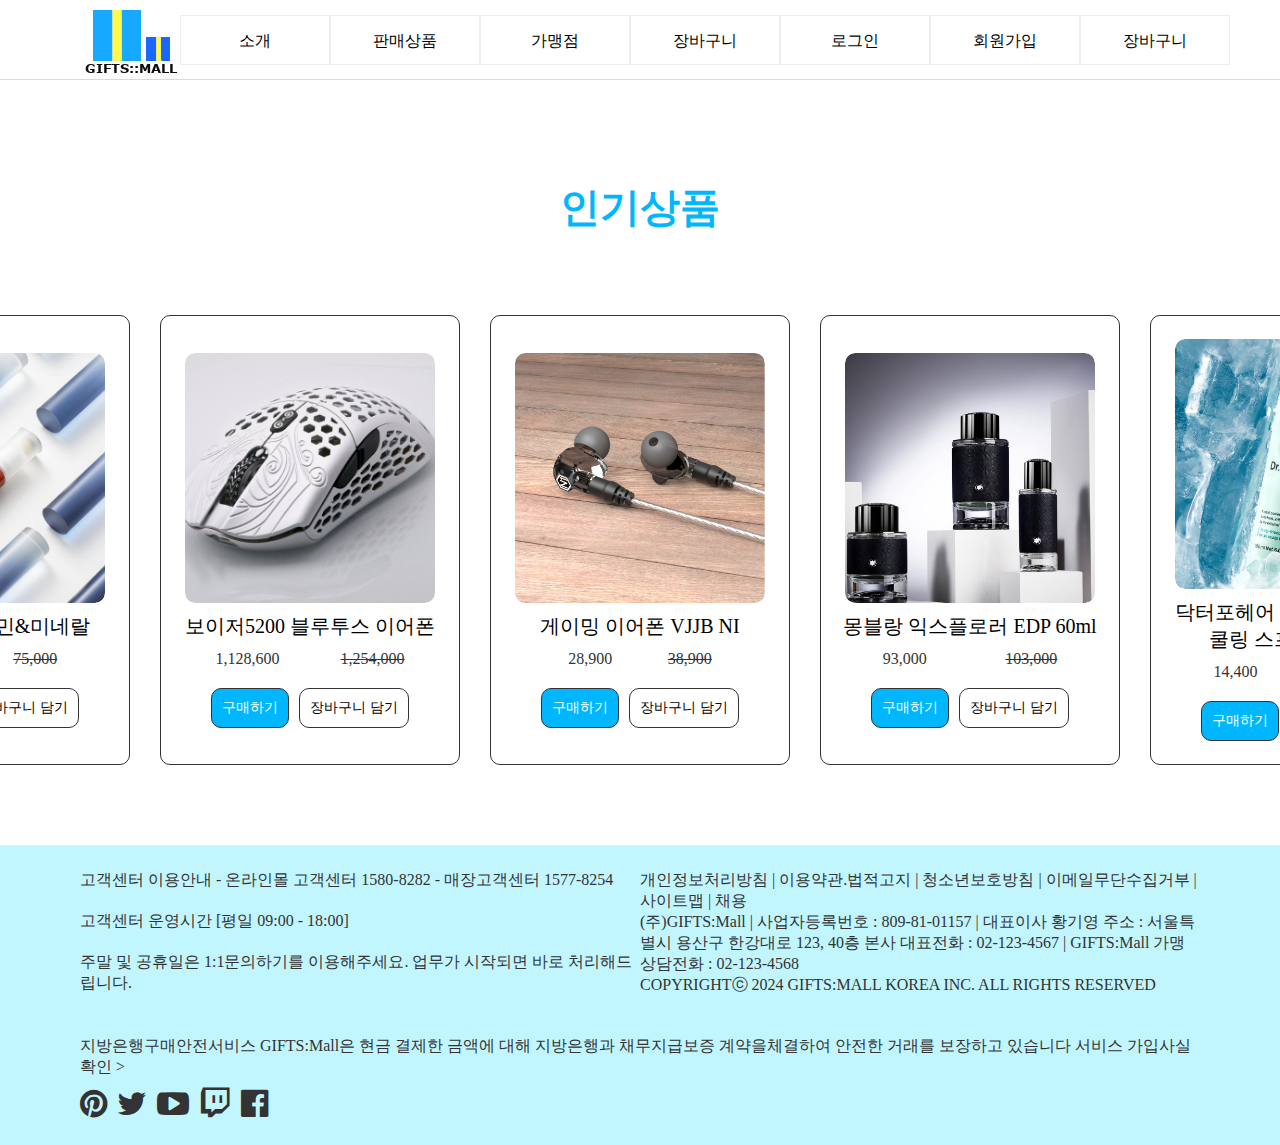
<file: A_module/sub03.html>
<!DOCTYPE html>
<html lang="en">

<head>
    <meta charset="UTF-8">
    <meta name="viewport" content="width=device-width, initial-scale=1.0">
    <title></title>
    <link rel="stylesheet" href="./style/component.css">
    <link rel="stylesheet" href="./style/sub02.css">
    <link rel="stylesheet" href="./style/item.css">
    <link rel="stylesheet" href="./asset/fontawesome/css/font-awesome.css">
</head>

<body>
    <div class="body-container">
        <!-- 헤더 -->
        <header>
            <a href="./index.html">
                <img src="./images/logo.png" alt="로고">
            </a>
            <nav class="nav01">
                <ul>
                    <li><a href="./sub01.html">소개</a></li>
                </ul>
                <ul>
                    <li><a href="./sub02.html">판매상품</a></li>
                    <ul class="sub">
                        <li><a href="./sub02.html">전체상품</a></li>
                        <li><a href="./sub03.html">인기상품</a></li>
                    </ul>
                </ul>
                <ul>
                    <li><a href="#">가맹점</a></li>
                </ul>
                <ul>
                    <li><a href="./sub04.html">장바구니</a></li>
                </ul>
            </nav>
            <nav class="nav02">
                <ul>
                    <li><a href="#">로그인</a></li>
                </ul>
                <ul>
                    <li><a href="#">회원가입</a></li>
                </ul>
                <ul>
                    <li><a href="./sub04.html">장바구니</a></li>
                </ul>
            </nav>
        </header>
        <!-- 인기 상품 목록 -->
        <main>
            <h1>인기상품</h1>
            <div class="items">
                                <div class="item">
                    <div class="img-cover">
                        <img src="./images/건강식품/1.PNG" alt="건강식품1">
                    </div>
                    <div class="item-content">
                        <div class="item-name">이뮨 멀티비타민&미네랄</div>
                        <div class="item-price">
                            <div class="dis">65,000</div>
                            <div class="price">75,000</div>
                        </div>
                    </div>
                    <div class="btns">
                        <a href="#">구매하기</a>
                        <a href="#" class="get">장바구니 담기</a>
                    </div>
                </div>
                                <div class="item">
                    <div class="img-cover">
                        <img src="./images/디지털/4.jpg" alt="디지털4">
                    </div>
                    <div class="item-content">
                        <div class="item-name">보이저5200 블루투스 이어폰</div>
                        <div class="item-price">
                            <div class="dis">1,128,600</div>
                            <div class="price">1,254,000</div>
                        </div>
                    </div>
                    <div class="btns">
                        <a href="#">구매하기</a>
                        <a href="#" class="get">장바구니 담기</a>
                    </div>
                </div>
                                <div class="item">
                    <div class="img-cover">
                        <img src="./images/팬시/4.PNG" alt="팬시4">
                    </div>
                    <div class="item-content">
                        <div class="item-name">게이밍 이어폰 VJJB NI</div>
                        <div class="item-price">
                            <div class="dis">28,900</div>
                            <div class="price">38,900</div>
                        </div>
                    </div>
                    <div class="btns">
                        <a href="#">구매하기</a>
                        <a href="#" class="get">장바구니 담기</a>
                    </div>
                </div>
                                <div class="item">
                    <div class="img-cover">
                        <img src="./images/향수/4.PNG" alt="향수4">
                    </div>
                    <div class="item-content">
                        <div class="item-name">몽블랑 익스플로러 EDP 60ml</div>
                        <div class="item-price">
                            <div class="dis">93,000</div>
                            <div class="price">103,000</div>
                        </div>
                    </div>
                    <div class="btns">
                        <a href="#">구매하기</a>
                        <a href="#" class="get">장바구니 담기</a>
                    </div>
                </div>
                                <div class="item">
                    <div class="img-cover">
                        <img src="./images/헤어케어/5.PNG" alt="헤어케어5">
                    </div>
                    <div class="item-content">
                        <div class="item-name">닥터포헤어 피토프레시 헤어쿨링 스프레이 150ml</div>
                        <div class="item-price">
                            <div class="dis">14,400</div>
                            <div class="price">16,000</div>
                        </div>
                    </div>
                    <div class="btns">
                        <a href="#">구매하기</a>
                        <a href="#" class="get">장바구니 담기</a>
                    </div>
                </div>
            </div>
        </main>
        <!-- 푸터 -->
        <footer>
            <div class="ft-top">
                <div class="ft-left">
                    <p>
                        고객센터 이용안내
                        - 온라인몰 고객센터 1580-8282
                        - 매장고객센터 1577-8254
                    </p>
                    <p>고객센터 운영시간 [평일 09:00 - 18:00]</p>
                    <p>
                        주말 및 공휴일은 1:1문의하기를 이용해주세요.
                        업무가 시작되면 바로 처리해드립니다.
                    </p>
                </div>
                <div class="ft-right">
                    <p><a href="#">개인정보처리방침</a> | <a href="#">이용약관.법적고지</a> | <a href="#">청소년보호방침</a> |
                        <a href="#">이메일무단수집거부</a> | <a href="#">사이트맵</a> | <a href="#">채용</a>
                    </p>
                    <p>(주)GIFTS:Mall | 사업자등록번호 : 809-81-01157 | 대표이사 황기영
                        주소 : 서울특별시 용산구 한강대로 123, 40층
                        본사 대표전화 : 02-123-4567 | GIFTS:Mall 가맹상담전화 : 02-123-4568</p>
                    <p>COPYRIGHTⓒ 2024 GIFTS:MALL KOREA INC. ALL RIGHTS RESERVED</p>
                </div>
            </div>
            <div class="ft-bottom">
                <p>지방은행구매안전서비스
                    GIFTS:Mall은 현금 결제한 금액에 대해 지방은행과 채무지급보증 계약을체결하여 안전한 거래를 보장하고 있습니다
                    <a href="#">서비스 가입사실 확인 ></a>
                </p>
                <div class="sns">
                    <i class="fa fa-pinterest fa-2x"></i>
                    <i class="fa fa-twitter fa-2x"></i>
                    <i class="fa fa-youtube-play fa-2x"></i>
                    <i class="fa fa-twitch fa-2x"></i>
                    <i class="fa fa-facebook-official fa-2x"></i>
                </div>
            </div>
        </footer>
    </div>
</body>

</html>
</file>
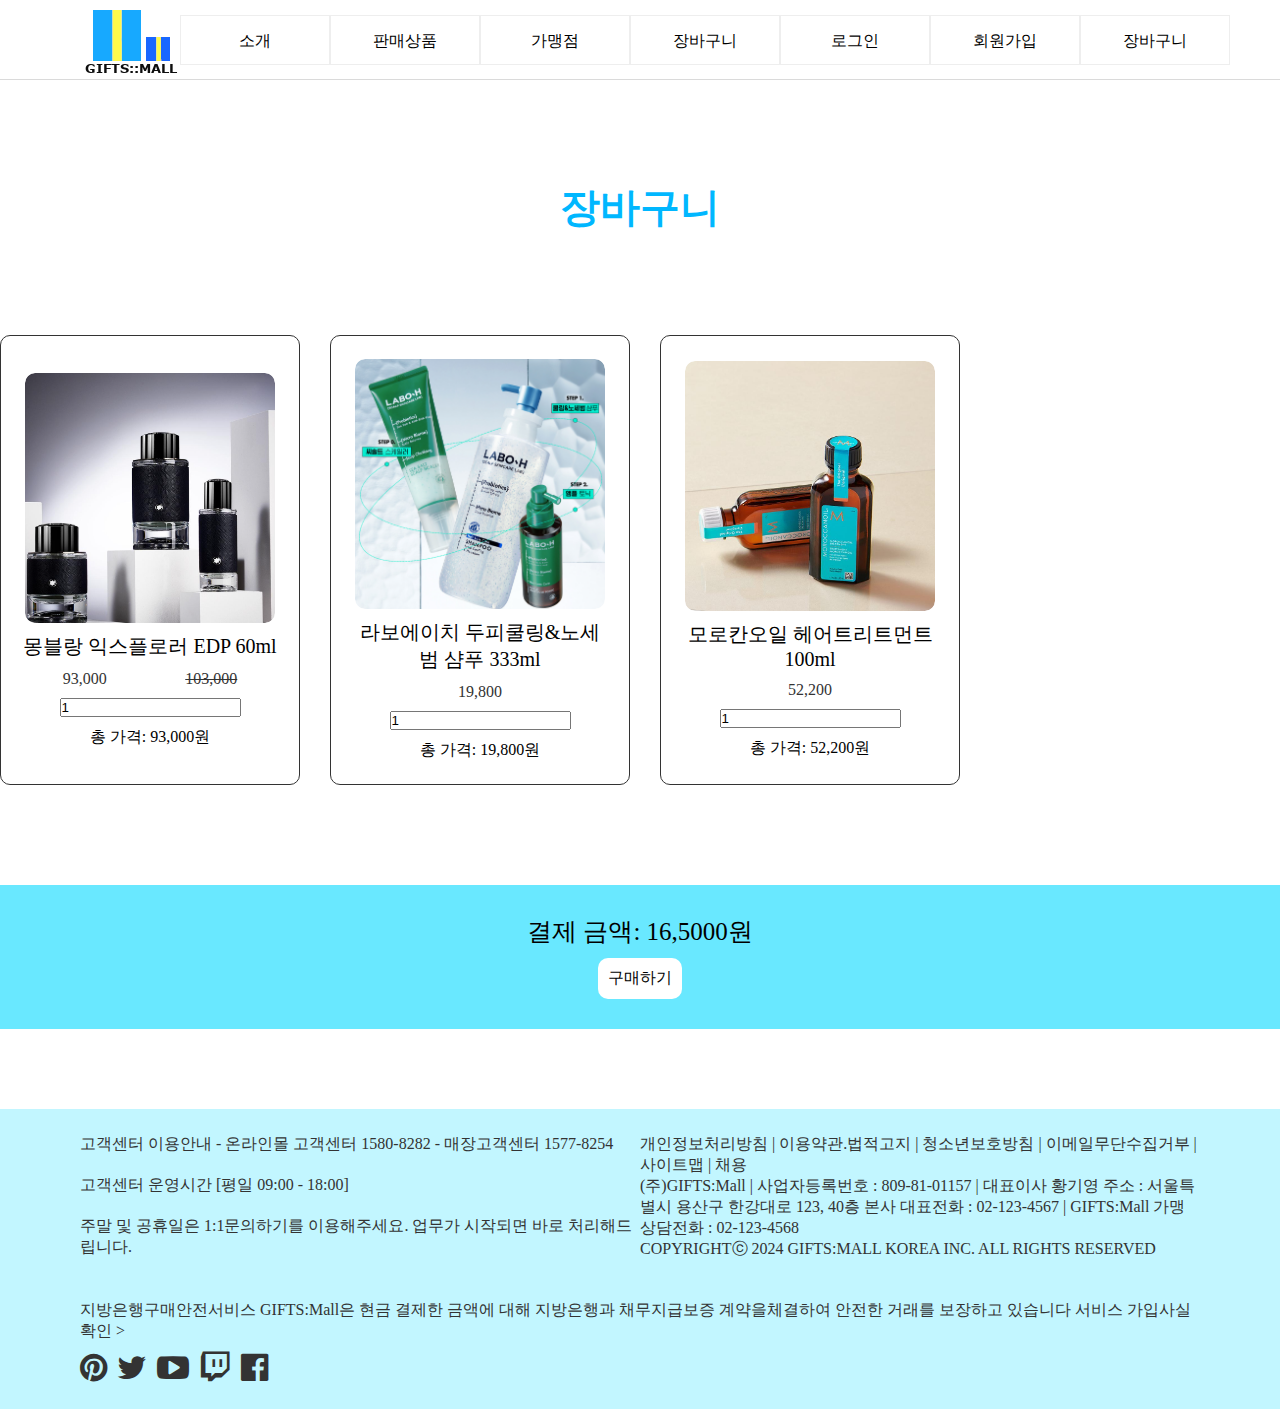
<file: A_module/sub04.html>
<!DOCTYPE html>
<html lang="en">

<head>
    <meta charset="UTF-8">
    <meta name="viewport" content="width=device-width, initial-scale=1.0">
    <title>장바구니</title>
    <link rel="stylesheet" href="./style/component.css">
    <link rel="stylesheet" href="./style/sub04.css">
    <link rel="stylesheet" href="./style/item.css">
    <link rel="stylesheet" href="./asset/fontawesome/css/font-awesome.css">
</head>

<body>
    <div class="body-container">
        <!-- 헤더 -->
        <header>
            <a href="./index.html">
                <img src="./images/logo.png" alt="로고">
            </a>
            <nav class="nav01">
                <ul>
                    <li><a href="./sub01.html">소개</a></li>
                </ul>
                <ul>
                    <li><a href="./sub02.html">판매상품</a></li>
                    <ul class="sub">
                        <li><a href="./sub02.html">전체상품</a></li>
                        <li><a href="./sub03.html">인기상품</a></li>
                    </ul>
                </ul>
                <ul>
                    <li><a href="#">가맹점</a></li>
                </ul>
                <ul>
                    <li><a href="./sub04.html">장바구니</a></li>
                </ul>
            </nav>
            <nav class="nav02">
                <ul>
                    <li><a href="#">로그인</a></li>
                </ul>
                <ul>
                    <li><a href="#">회원가입</a></li>
                </ul>
                <ul>
                    <li><a href="./sub04.html">장바구니</a></li>
                </ul>
            </nav>
        </header>
        <!-- 장바구니 -->
        <main>
            <h1>장바구니</h1>
            <div class="items">
                <div class="item">
                    <div class="img-cover">
                        <img src="./images/향수/4.PNG" alt="향수4">
                    </div>
                    <div class="item-content">
                        <div class="item-name">몽블랑 익스플로러 EDP 60ml</div>
                        <div class="item-price">
                            <div class="dis">93,000</div>
                            <div class="price">103,000</div>
                        </div>
                    </div>
                    <div class="count">
                        <input type="number" min="1" value="1">
                    </div>
                    <div>총 가격: <span class="total-price">93,000</span>원</div>
                </div>
                <div class="item">
                    <div class="img-cover">
                        <img src="./images/헤어케어/3.PNG" alt="헤어케어3">
                    </div>
                    <div class="item-content">
                        <div class="item-name">라보에이치 두피쿨링&노세범 샴푸 333ml</div>
                        <div class="item-price">19,800</div>
                    </div>
                    <div class="count">
                        <input type="number" min="1" value="1">
                    </div>
                    <div>총 가격: <span class="total-price">19,800</span>원</div>
                </div>
                <div class="item">
                    <div class="img-cover">
                        <img src="./images/헤어케어/4.PNG" alt="헤어케어4">
                    </div>
                    <div class="item-content">
                        <div class="item-name">모로칸오일 헤어트리트먼트 100ml</div>
                        <div class="item-price">52,200</div>
                    </div>
                    <div class="count">
                        <input type="number" min="1" value="1">
                    </div>
                    <div>총 가격: <span class="total-price">52,200</span>원</div>
                </div>
            </div>
            <div class="total-check">
                <div class="total-cost">결제 금액: 16,5000원</div>
                <a href="#">구매하기</a>
            </div>
        </main>

        <!-- 푸터 -->
        <footer>
            <div class="ft-top">
                <div class="ft-left">
                    <p>
                        고객센터 이용안내
                        - 온라인몰 고객센터 1580-8282
                        - 매장고객센터 1577-8254
                    </p>
                    <p>고객센터 운영시간 [평일 09:00 - 18:00]</p>
                    <p>
                        주말 및 공휴일은 1:1문의하기를 이용해주세요.
                        업무가 시작되면 바로 처리해드립니다.
                    </p>
                </div>
                <div class="ft-right">
                    <p><a href="#">개인정보처리방침</a> | <a href="#">이용약관.법적고지</a> | <a href="#">청소년보호방침</a> |
                        <a href="#">이메일무단수집거부</a> | <a href="#">사이트맵</a> | <a href="#">채용</a>
                    </p>
                    <p>(주)GIFTS:Mall | 사업자등록번호 : 809-81-01157 | 대표이사 황기영
                        주소 : 서울특별시 용산구 한강대로 123, 40층
                        본사 대표전화 : 02-123-4567 | GIFTS:Mall 가맹상담전화 : 02-123-4568</p>
                    <p>COPYRIGHTⓒ 2024 GIFTS:MALL KOREA INC. ALL RIGHTS RESERVED</p>
                </div>
            </div>
            <div class="ft-bottom">
                <p>지방은행구매안전서비스
                    GIFTS:Mall은 현금 결제한 금액에 대해 지방은행과 채무지급보증 계약을체결하여 안전한 거래를 보장하고 있습니다
                    <a href="#">서비스 가입사실 확인 ></a>
                </p>
                <div class="sns">
                    <i class="fa fa-pinterest fa-2x"></i>
                    <i class="fa fa-twitter fa-2x"></i>
                    <i class="fa fa-youtube-play fa-2x"></i>
                    <i class="fa fa-twitch fa-2x"></i>
                    <i class="fa fa-facebook-official fa-2x"></i>
                </div>
            </div>
        </footer>
    </div>
</body>

</html>
</file>
<file: A_module/style/style.css>
/* 로딩 애니메이션 */
.loading {
    width: 100vw;
    height: 100vh;
    background-color: rgba(0, 0, 0, 0.6);
    backdrop-filter: blur(3px);
    position: fixed;
    top: 0;
    z-index: 10000;
    display: flex;
    justify-content: center;
    align-items: center;
    animation: loading 3s forwards step-end;
}

& .ring {
    width: 80px;
    height: 80px;
    border-radius: 50%;
    border: 12px solid white;
    border-bottom: 12px solid #00b7ff;
    animation: ring 3s forwards;
}

@keyframes loading {
    0% {
        pointer-events: unset;
        opacity: 1;
    }
    100% {
        pointer-events: none;
        opacity: 0;
    }
}

@keyframes ring {
    0% {
        transform: rotate(0deg);
    } 
    100% {
        transform: rotate(540deg);
    }
}

/* 슬라이드 */

main {
    padding-top: 80px;
    width: 100%;
}

.slide {
    width: 100%;
    height: 900px;
    overflow: hidden;

    & ul {
        width: 400%;
        display: flex;
        height: 100%;
        animation: slide 12s infinite;
        
        &:hover {
        animation-play-state: paused;
        }

        & li {
            width: 25%;
            height: 100%;


            &:nth-child(1) {
                background-image: url(../images/01.PNG);
                background-repeat: no-repeat;
                background-size: cover;
            }

            &:nth-child(2) {
                background-image: url(../images/05.jpg);
                background-repeat: no-repeat;
                background-size: cover
            }

            &:nth-child(3) {
                background-image: url(../images/06.jpg);
                background-repeat: no-repeat;
                background-size: cover
            }

            &:nth-child(4) {
                background-image: url(../images/01.PNG);
                background-repeat: no-repeat;
                background-size: cover
            }

            & span {
                font-size: 30px;
                display: block;
                width: 700px;
                margin: 40px;
                background-color: rgba(255, 255, 255, 0.85);
                border: 5px solid #00b7ff;
                border-radius: 20px;
                padding: 20px;
            }
        }
    }
}

@keyframes slide {
    0% {
        transform: translateX(0);
    }

    20% {
        transform: translateX(0);
    }

    30% {
        transform: translateX(-25%);
    }

    50% {
        transform: translateX(-25%);
    }

    60% {
        transform: translateX(-50%);
    }

    80% {
        transform: translateX(-50%);
    }

    90% {
        transform: translateX(-75%);
    }

    100% {
        transform: translateX(-75%);
    }
}

/* 콘텐츠 1 */

.content01 {
    display: flex;
    flex-direction: column;
    align-items: center;
    padding: 80px 0;
    gap: 80px;

    &>h1 {
        font-size: 40px;
        color: #00b7ff;
    }
}

.items {
    display: grid;
    grid-template-columns: 1fr 1fr 1fr;
    gap: 60px;
}

.item {
    display: flex;
    flex-direction: column;
    align-items: center;
    justify-content: center;
    gap: 10px;
    width: 350px;
    height: 500px;
    border-radius: 10px;
    border: 1px solid #333;
    padding: 20px;

    & img {
        width: 300px;
        height: 300px;
        border-radius: 10px;
    }

    & .item-content {
        display: flex;
        flex-direction: column;
        gap: 10px;
    }

    & .item-name {
        font-size: 20px;
        text-align: center;
    }

    & .item-price {
        display: flex;
        justify-content: space-around;
        font-size: 16px;
        color: #333;

        & .price {
            text-decoration: line-through;
        }
    }

    & .btns {
        display: flex;
        gap: 10px;

        & a {
            margin-top: 10px;
            font-size: 14px;
            border: 1px solid #333;
            border-radius: 10px;
            padding: 10px;

            &:nth-child(1) {
                background-color: #00b7ff;
                color: white;
            }
        }
    }
}

.content02 {
    display: flex;
    flex-direction: column;
    align-items: center;
    padding: 80px 0;

    &>h1 {
        font-size: 40px;
        margin-bottom: 80px;
        color: #00b7ff;
    }
}

.controls {
    width: 1200px;
    display: flex;
    justify-content: center;
    gap: 100px;

    & a {
        font-size: 20px;
    }
}

.notice-content {
    width: 1200px;
    text-align: center;
    border-collapse: collapse;

    & thead {
        background-color: #00b7ff;
        height: 50px;
        color: white;
    }

    & tbody {
        & tr {
            height: 50px;
            border-bottom: 1px solid #eee;
        }
    }
}

.notice-control {
    display: flex;
    gap: 70px;
    margin-bottom: 40px;
    font-size: 30px;
    color: #00b7ff;
}

/* content03 */

.content03 {
    display: flex;
    flex-direction: column;
    align-items: center;
    padding: 80px 0;
    gap: 160px;

    &>h1 {
        font-size: 40px;
        color: #00b7ff;
    }
}

.con01 {
    width: 1000px;
    height: 300px;
    padding: 20px;
    background-color: #00b7ff;
    border-radius: 20px;
    color: white;
    display: flex;
    flex-direction: column;
    justify-content: center;
    align-items: center;
    gap: 20px;
    transition: .3s;

    & h3 {
        font-size: 40px;
    }

    & p {
        font-size: 20px;
        color: white;
    }

    &:hover {
        transform: translateY(-10px);
        background-color: white;
        color: #00b7ff;
        box-shadow: 3px 3px 3px #33333362;

        & p {
            color: #333;
        }
    }
}

.con02 {
    width: 1000px;
    display: flex;
    justify-content: space-around;
    gap: 30px;

    & .banner {
        padding: 20px;
        width: 220px;
        height: 300px;
        border-radius: 10px;
        border: 1px solid #333;
        display: flex;
        justify-content: center;
        align-items: center;
        flex-direction: column;
        gap: 10px;
        transition: .3s;

        & p {
            font-size: 22px;
            white-space: nowrap;
            color: #000000;
            text-align: center;
        }

        & i {
            color: #00b7ff;
        }

        &:hover {
            scale: 1.05;
        }
    }
}

.con03 {
    display: flex;
    flex-direction: column;
    gap: 30px;

    & .box {
        width: 1000px;
        height: 200px;
        border-radius: 20px;
        border: 1px solid #333;
        padding: 20px 40px;
        display: flex;
        align-items: center;
        justify-content: space-between;
        gap: 10px;
        transition: .3s;

        &:hover {
            background-color: #f8f8f8;
        }

        & .text {
            display: flex;
            flex-direction: column;
            gap: 10px;
        }

        & h3 {
            font-size: 25px;
            color: #00b7ff;
        }

        & p {
            color: black;
            font-size: 20px;
            width: 600px;
            font-weight: bold;

            &:nth-child(3) {
                font-size: 18px;
                color: #333;
                font-weight: normal;
            }
        }

        & i {
            color: #00b7ff;
        }
    }
}
</file>
<file: A_module/style/component.css>
* {
    margin: 0;
    padding: 0;
    list-style: none;
    text-decoration: none;
    box-sizing: border-box;
    color: inherit;
}

img {
    object-fit: cover;
}

.body-container {
    display: flex;
    flex-direction: column;
    gap: 80px;
}

/* 헤더 */

.body-container > header {
    position: fixed;
    z-index: 1000;
    width: 100%;
    height: 80px;
    display: flex;
    justify-content: space-between;
    padding: 0 80px;
    align-items: center;
    background-color: #ffffffee;
    border-bottom: 1px solid rgba(0, 0, 0, 0.144);

    & nav {
        display: flex;

        .sub {
            overflow: hidden;
            height: 0;
            position: absolute;
            transition: .3s;

            & a:hover {
                background-color: #c2f6ff;
            }
        }

        &>ul:hover .sub {
            height: 200px;
        }

        &>ul:hover>li>a {
            background-color: #7bebff;
        }

        & a {
            display: block;
            width: 150px;
            border: 1px solid #eee;
            height: 50px;
            text-align: center;
            line-height: 50px;
            background-color: white;
        }
    }
}


/* 푸터 */

.body-container > footer {
    width: 100%;
    height: 300px;
    background-color: #c2f6ff;
    display: flex;
    flex-direction: column;
    justify-content: center;
    gap: 40px;
    padding: 0 80px;

    & .ft-top {
        display: flex;
        color: #333;

        &>div {
            width: 50%;
        }
    }

    & .ft-left {
        display: flex;
        flex-direction: column;
        gap: 20px;

        & a {
            color: #333;
        }
    }

    & .ft-bottom {
        color: #333;
        display: flex;
        flex-direction: column;
        gap: 10px;
    }

    & .sns {
        display: flex;
        gap: 10px;

        & i:nth-child(1):hover {
            color: rgb(255, 62, 62);
        }
        & i:nth-child(2):hover {
            color: rgb(0, 132, 255);
        }
        & i:nth-child(3):hover {
            color: rgb(238, 19, 19);
        }
        & i:nth-child(4):hover {
            color: rgb(180, 41, 214);
        }
        & i:nth-child(5):hover {
            color: rgb(22, 56, 207);
        }
    }
}
</file>
<file: A_module/style/sub02.css>
.items {
    display: grid;
    grid-template-columns: 1fr 1fr 1fr 1fr 1fr;
    gap: 30px;
}

.body-container > main {
    display: flex;
    flex-direction: column;
    align-items: center;
    gap: 80px;
    margin-top: 180px;

    &>h1 {
        font-size: 40px;
        color: #00b7ff;
    }
}
</file>
<file: A_module/style/item.css>
.item {
    display: flex;
    flex-direction: column;
    align-items: center;
    justify-content: center;
    gap: 10px;
    width: 300px;
    height: 450px;
    border-radius: 10px;
    border: 1px solid #333;
    padding: 20px;

    & .img-cover {
        width: 250px;
        border-radius: 10px;
        height: 250px;
        overflow: hidden;
    }

    & .img-cover:hover img {
        scale: 1.1;
    }

    & img {
        width: 250px;
        height: 250px;
        border-radius: 10px;
        transition: .3s;
    }

    & .item-content {
        display: flex;
        flex-direction: column;
        gap: 10px;
    }

    & .item-name {
        font-size: 20px;
        text-align: center;
    }

    & .item-price {
        display: flex;
        justify-content: space-around;
        font-size: 16px;
        color: #333;

        & .price {
            text-decoration: line-through;
            color: #333;
        }
        & .dis {
            font-weight: 500;
        }
        
    }

    & .btns {
        display: flex;
        gap: 10px;

        & a {
            margin-top: 10px;
            font-size: 14px;
            border: 1px solid #333;
            border-radius: 10px;
            padding: 10px;

            &:nth-child(1) {
                background-color: #00b7ff;
                color: white;
            }
        }
    }
}
</file>
<file: A_module/style/sub04.css>
.items {
    display: grid;
    grid-template-columns: 1fr 1fr 1fr 1fr 1fr;
    gap: 30px;
}

main {
    display: flex;
    flex-direction: column;
    align-items: center;
    padding-top: 180px;
    gap: 100px;

    &>h1 {
        font-size: 40px;
        color: #00b7ff;
    }
}

.total-check {
    text-align: center;
    width: 1600px;
    border-radius: 20px;
    background-color: #69e8ff;
    padding: 30px;
    display: flex;
    flex-direction: column;
    align-items: center;
    gap: 10px;

    & .total-cost {
        font-size: 25px;
    }

    & a {
        background-color: white;
        padding: 10px;
        border-radius: 10px;
        width: fit-content;
    }
}
</file>
